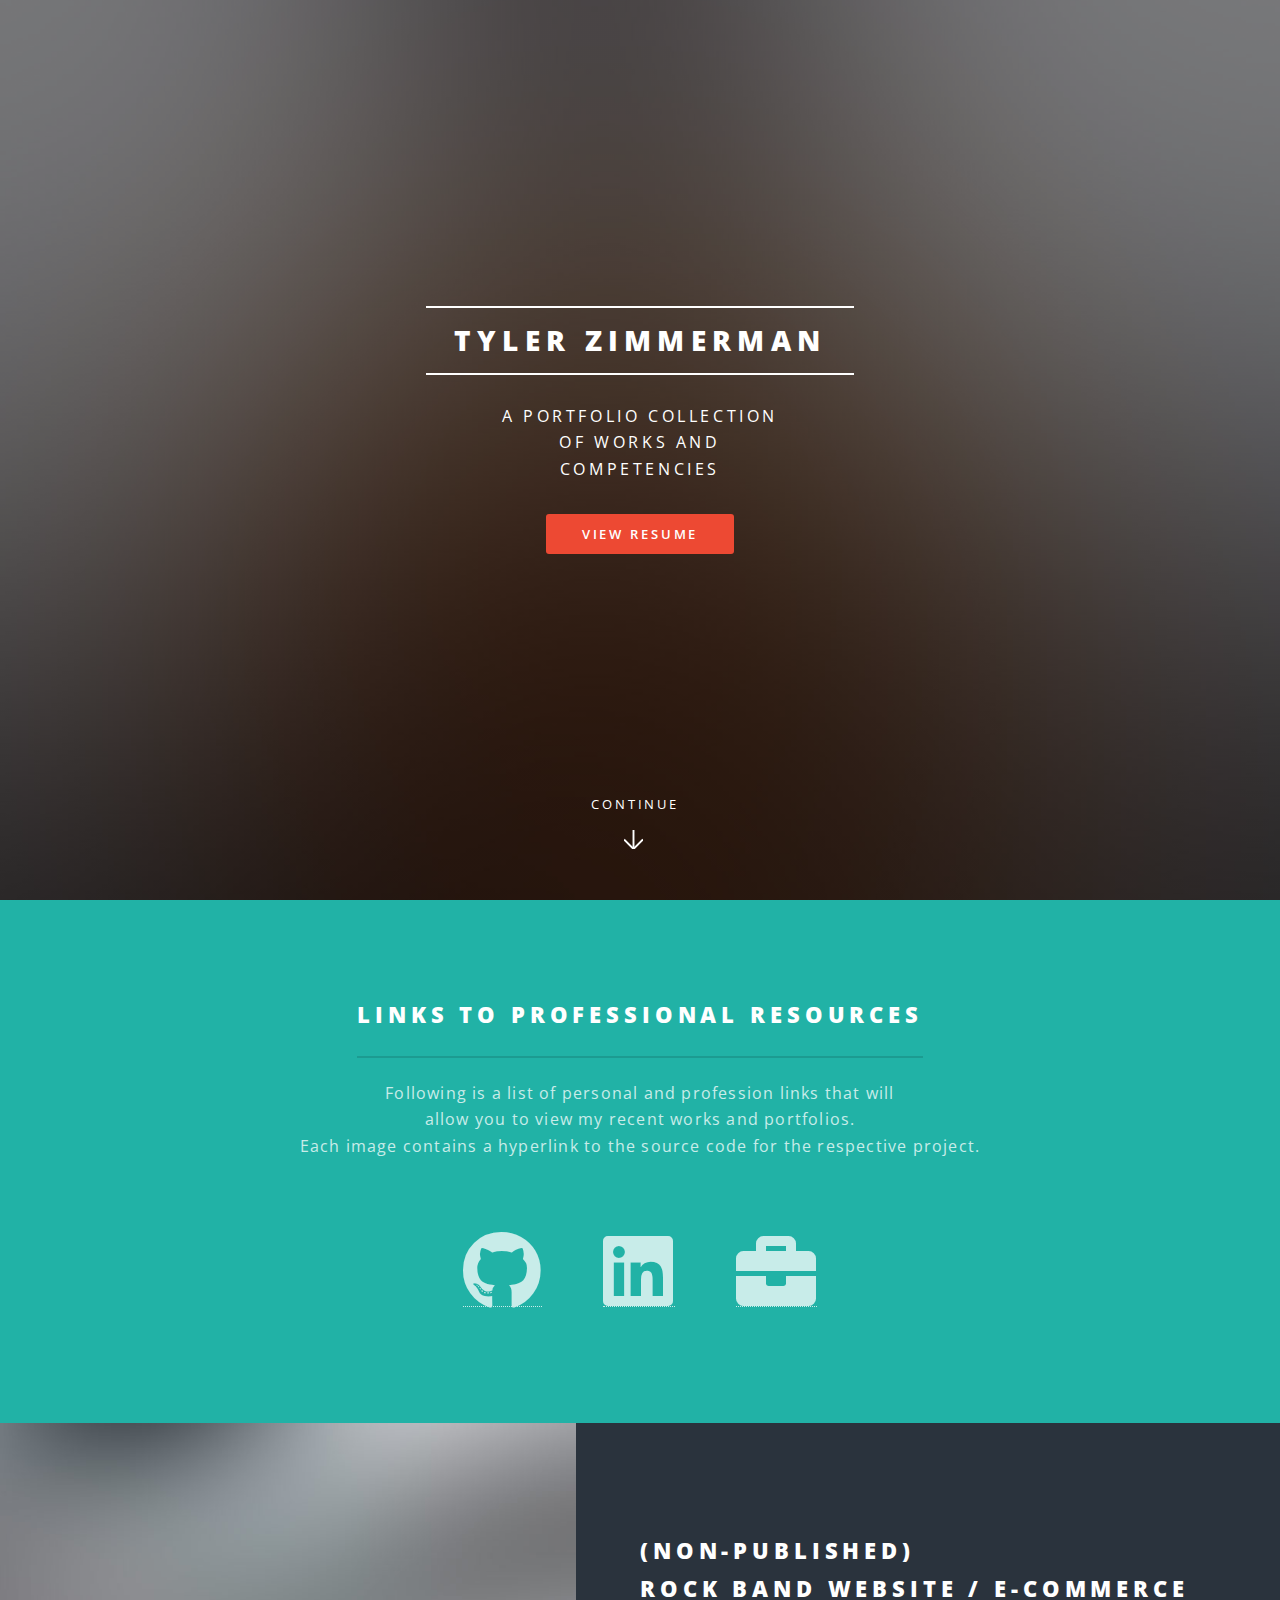
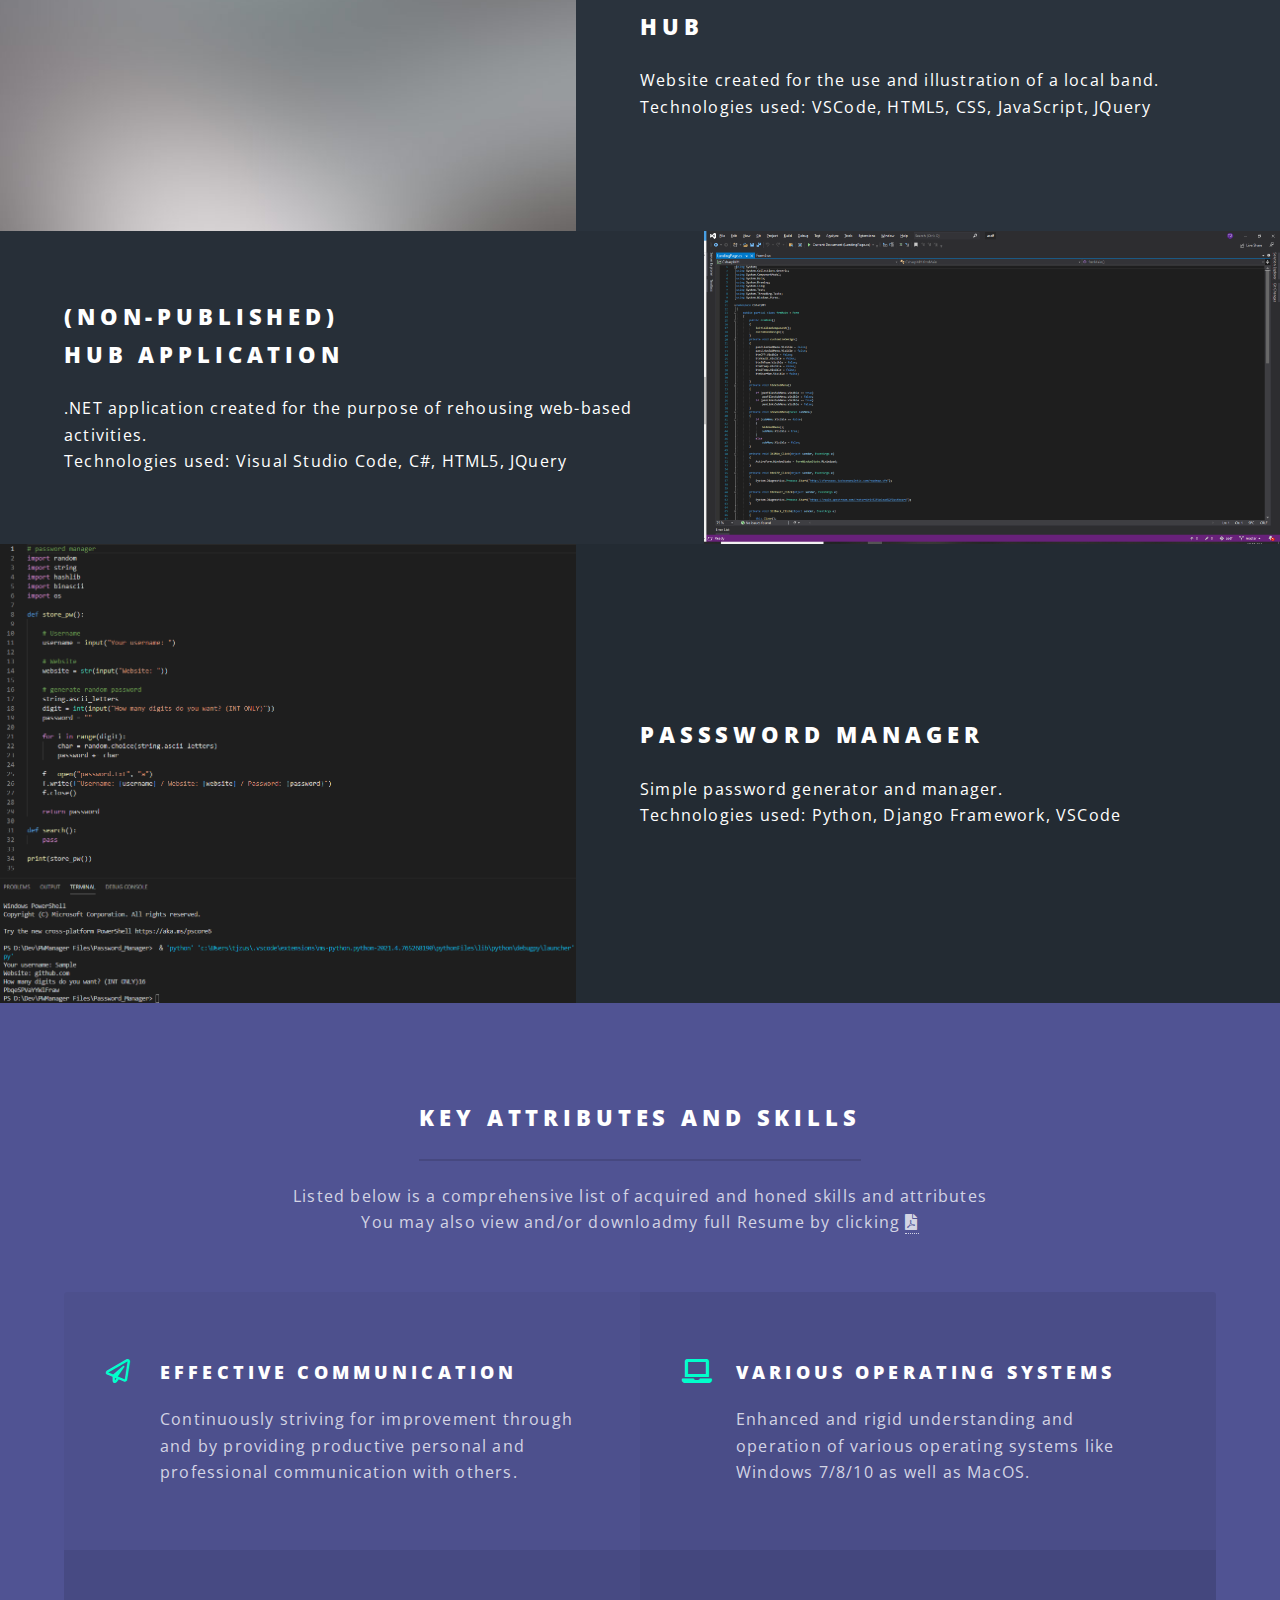
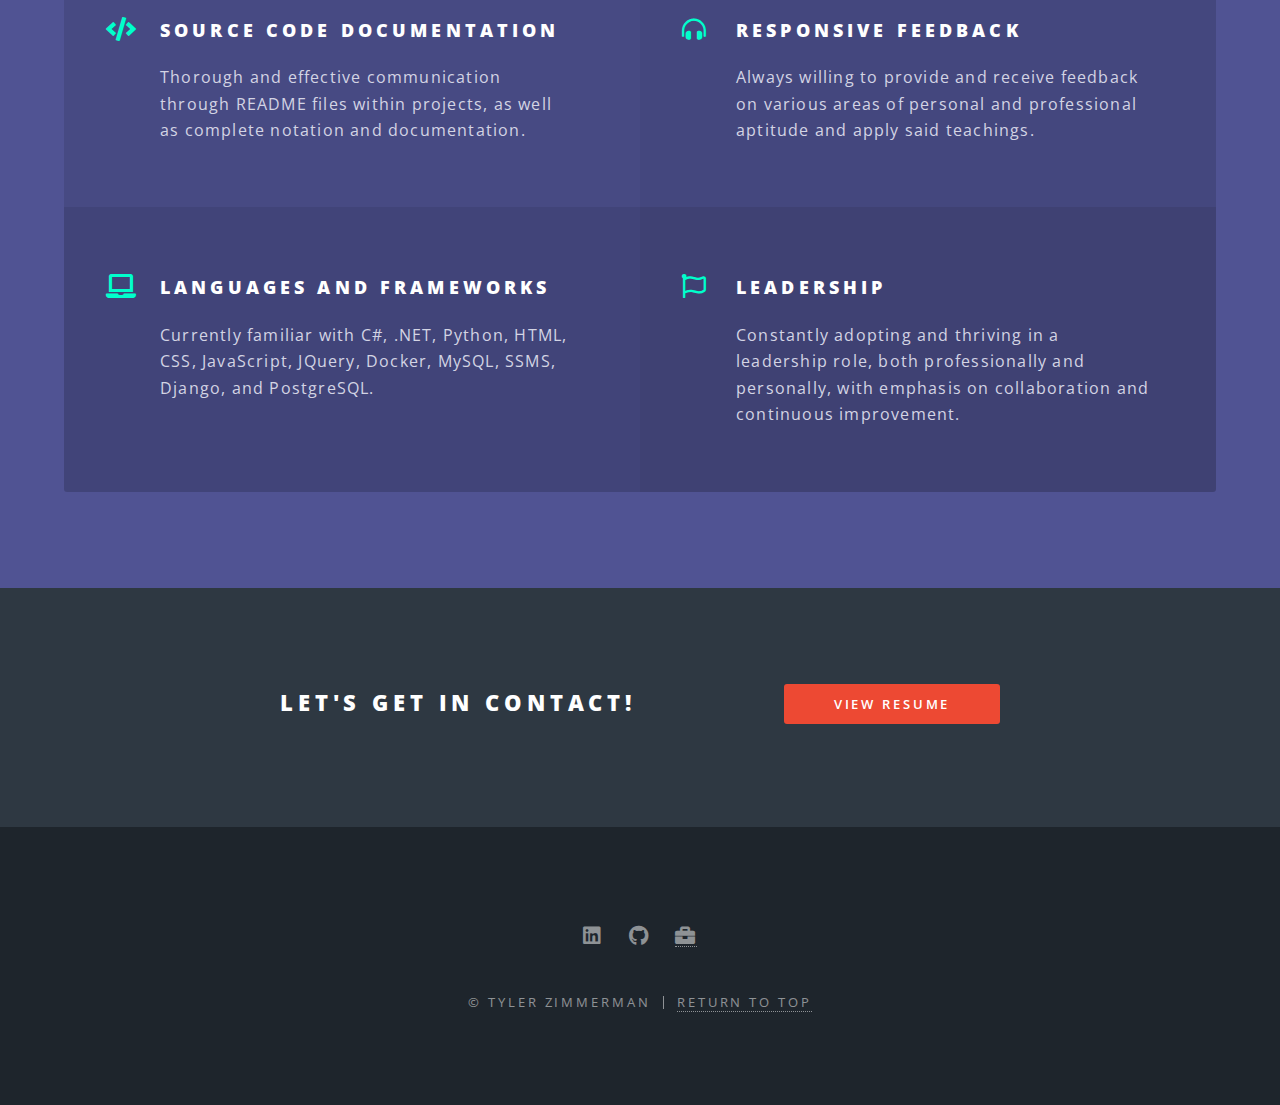
<file: index.html>
<!DOCTYPE HTML>
<html>
	<head>
		<title>Tyler Zimmerman - Portfolio</title>
		<meta charset="utf-8" />
		<meta name="viewport" content="width=device-width, initial-scale=1, user-scalable=no" />
		<link rel="stylesheet" href="assets/css/main.css" />
		<noscript><link rel="stylesheet" href="assets/css/noscript.css" /></noscript>
	</head>
	<body class="landing is-preload">

		<!-- Page Wrapper -->
			<div id="page-wrapper">

				<!-- Header -->
					<header id="header" class="alt">
						<h1><a href="index.html" >Tyler Zimmerman</a></h1>
						<nav id="nav">
							<ul>
							</ul>
						</nav>
					</header>

				<!-- Banner -->
					<section id="banner">
						<div class="inner">
							<h2>Tyler Zimmerman</h2>
							<p>A portfolio collection<br />
							of works and <br />
							competencies</p>
							<ul class="actions special">
								<li><a href="resume.html" class="button primary">View Resume</a></li>
							</ul>
						</div>
						<a href="#one" class="more scrolly">Continue</a>
					</section>

				<!-- One -->
					<section id="one" class="wrapper style1 special">
						<div class="inner">
							<header class="major">
								<h2>Links to Professional Resources</h2>
								<p>Following is a list of personal and profession links that will<br />
								allow you to view my recent works and portfolios.<br />
							Each image contains a hyperlink to the source code for the respective project.</p>
							</header>
							<ul class="icons major">
								<li><a href="https://github.com/Tyler-Zimmerman"><i class="fab fa-github fa-5x"></i></li></a>
								<li><a href="https://www.linkedin.com/in/tyler-zimmerman-42a0431a8/"><i class="fab fa-linkedin fa-5x"></i></li></a>
								<li><a href="https://my.indeed.com/p/tylerz-fxakvaa"><i class="fas fa-briefcase fa-5x"><span class="label"></span></i></li></a>
							</ul>
						</div>
					</section>
				<!-- Two -->
					<section id="two" class="wrapper alt style2">
						<section class="spotlight">
							<div class="image"><a href="https://github.com/Tyler-Zimmerman/maybe.git"><img src="images/pic01.jpg" alt="" /></div><div class="content"></a>
								<h2>(Non-Published)<br />
								Rock band website / e-commerce hub</h2>
								<p>Website created for the use and illustration of a local band. <br />
								Technologies used: VSCode, HTML5, CSS, JavaScript, JQuery</p>
							</div>
						</section>
						<section class="spotlight">
							<div class="image"><a href="#"><img src="images/hubproj.png" alt="" /></div><div class="content"></a>
								<h2>(Non-Published)<br />
								Hub Application</h2>
								<p>.NET application created for the purpose of rehousing web-based activities. <br />
								Technologies used: Visual Studio Code, C#, HTML5, JQuery</p>
							</div>
						</section>
						<section class="spotlight">
							<div class="image"><a href="https://github.com/Tyler-Zimmerman/Password_Manager.git"><img src="images/PWManager-Logo.png" alt="timer" /></div><div class="content"></a>
								<h2>Passsword Manager<br />
								</h2>
								<p>Simple password generator and manager.<br />
								Technologies used: Python, Django Framework, VSCode</p>
							</div>
						</section>
					</section>

				<!-- Three -->
					<section id="three" class="wrapper style3 special">
						<div class="inner">
							<header class="major">
								<h2>Key Attributes and Skills</h2>
								<p>Listed below is a comprehensive list of acquired and honed skills and attributes<br />
								You may also view and/or downloadmy full Resume by clicking <a href="resume.html" ><i class="fas fa-file-pdf"></i></a></p>
							</header>
							<ul class="features">
								<li class="icon fa-paper-plane">
									<h3>Effective Communication</h3>
									<p>Continuously striving for improvement through and by providing productive personal and professional communication with others.</p>
								</li>
								<li class="icon solid fa-laptop">
									<h3>Various Operating Systems</h3>
									<p>Enhanced and rigid understanding and operation of various operating systems like Windows 7/8/10 as well as MacOS.</p>
								</li>
								<li class="icon solid fa-code">
									<h3>Source Code Documentation</h3>
									<p>Thorough and effective communication through README files within projects, as well as complete notation and documentation.</p>
								</li>
								<li class="icon solid fa-headphones-alt">
									<h3>Responsive Feedback</h3>
									<p>Always willing to provide and receive feedback on various areas of personal and professional aptitude and apply said teachings.</p>
								</li>
								<li class="icon solid fa-laptop">
									<h3>Languages and Frameworks</h3>
									<p>Currently familiar with C#, .NET, Python, HTML, CSS, JavaScript, JQuery, Docker, MySQL, SSMS, Django, and PostgreSQL.</p>
								</li>
								<li class="icon fa-flag">
									<h3>Leadership</h3>
									<p>Constantly adopting and thriving in a leadership role, both professionally and personally, with emphasis on collaboration and continuous improvement.</p>
								</li>
							</ul>
						</div>
					</section>

				<!-- CTA -->
					<section id="cta" class="wrapper style4">
						<div class="inner">
							<header>
								<h2>Let's get in contact!</h2>
							</header>
							<ul class="actions stacked">
								<li><a href="resume.html" class="button fit primary">View Resume</a></li>
							</ul>
						</div>
					</section>

				<!-- Footer -->
					<footer id="footer">
						<ul class="icons">
							<li><a href="https://www.linkedin.com/in/tyler-zimmerman-42a0431a8/" class="icon brands fa-linkedin"><span class="label">LinkedIn</span></a></li>
							<li><a href="https://github.com/Tyler-Zimmerman" class="icon brands fa-github"><span class="label">GitHub</span></a></li>
							<li><a href="https://my.indeed.com/p/tylerz-fxakvaa" class="fas fa-briefcase"><span class="label"></span></a></li>
						</ul>
						<ul class="copyright">
							<li>&copy; Tyler Zimmerman</li><li><a href="index.html">Return to Top</a></li>
						</ul>
					</footer>

			</div>

		<!-- Scripts -->
			<script src="assets/js/jquery.min.js"></script>
			<script src="assets/js/jquery.scrollex.min.js"></script>
			<script src="assets/js/jquery.scrolly.min.js"></script>
			<script src="assets/js/browser.min.js"></script>
			<script src="assets/js/breakpoints.min.js"></script>
			<script src="assets/js/util.js"></script>
			<script src="assets/js/main.js"></script>

	</body>
</html>
</file>
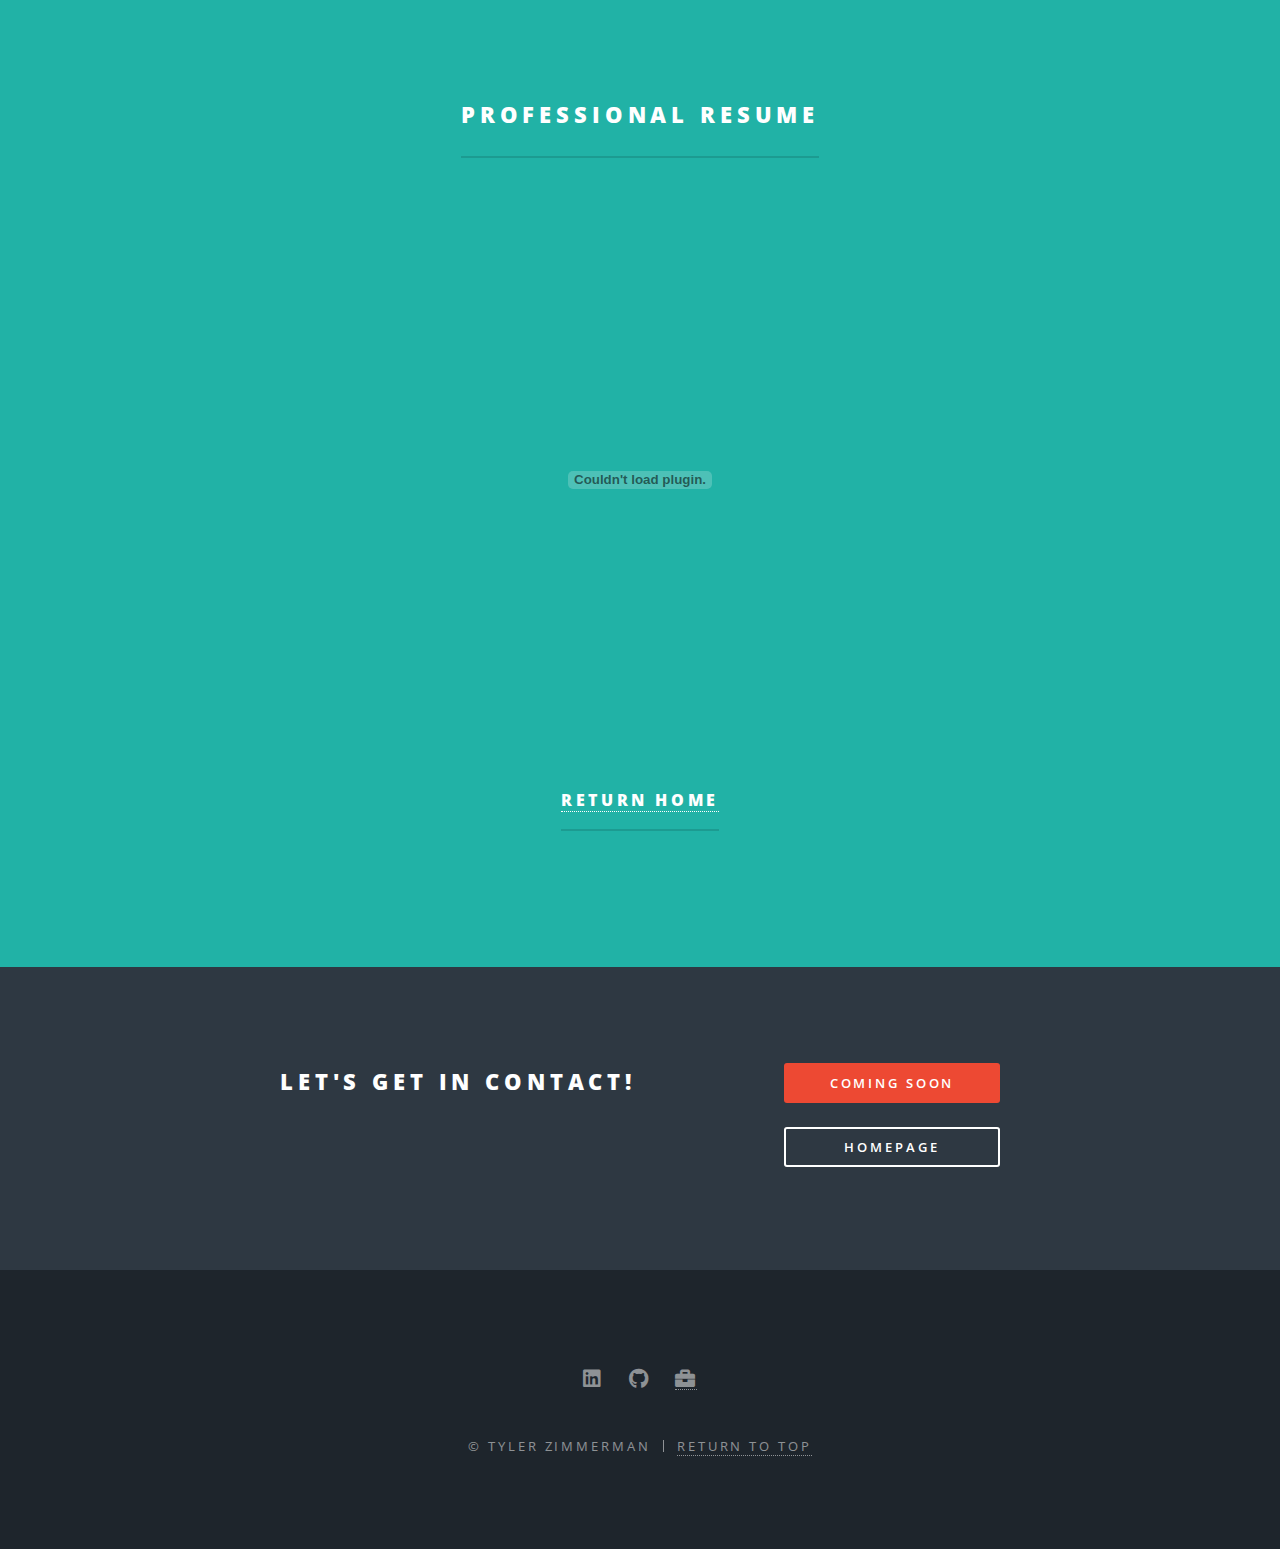
<file: resume.html>
<!DOCTYPE HTML>
<html>
	<head>
		<title>Tyler Zimmerman - Resume</title>
		<meta charset="utf-8" />
		<meta name="viewport" content="width=device-width, initial-scale=1, user-scalable=no" />
		<link rel="stylesheet" href="assets/css/main.css" />
		<noscript><link rel="stylesheet" href="assets/css/noscript.css" /></noscript>
	</head>
	<body class="landing is-preload">

		<!-- Page Wrapper -->
			<div id="page-wrapper">

				<!-- Header -->
					<header id="header" class="alt">
						<h1><a href="index.html" >Return to Home page</a></h1>
						<nav id="nav">
							<ul>
							</ul>
						</nav>
					</header>
				<!-- One -->
					<section id="one" class="wrapper style1 special">
						<div class="inner">
							<header class="major">
								<center><h2>Professional Resume</h2></center>
                                <embed src="files/TYLERZIMMERMANRESUME.pdf" 
									width="100%" 
									height="600px" />
								</embed>

								<h4><a href="index.html">Return Home</a></h4>
							</header>
						</div>
					</section>

				<!-- CTA -->
					<section id="cta" class="wrapper style4">
						<div class="inner">
							<header>
								<h2>Let's get in contact!</h2>
							</header>
							<ul class="actions stacked">
								<li><a href="contact page/imagesCSS/contact.html" class="button fit primary">Coming Soon</a></li>
								<li><a href="index.html" class="button fit">Homepage</a></li>
							</ul>
						</div>
					</section>

				<!-- Footer -->
					<footer id="footer">
						<ul class="icons">
							<li><a href="#" class="icon brands fa-linkedin"><span class="label">LinkedIn</span></a></li>
							<li><a href="#" class="icon brands fa-github"><span class="label">GitHub</span></a></li>
							<li><a href="https://my.indeed.com/p/tylerz-fxakvaa" class="fas fa-briefcase"><span class="label"></span></a></li>
						</ul>
						<ul class="copyright">
							<li>&copy; Tyler Zimmerman</li><li><a href="resume.html">Return to Top</a></li>
						</ul>
					</footer>

			</div>

		<!-- Scripts -->
			<script src="assets/js/jquery.min.js"></script>
			<script src="assets/js/jquery.scrollex.min.js"></script>
			<script src="assets/js/jquery.scrolly.min.js"></script>
			<script src="assets/js/browser.min.js"></script>
			<script src="assets/js/breakpoints.min.js"></script>
			<script src="assets/js/util.js"></script>
			<script src="assets/js/main.js"></script>

	</body>
</html>
</file>
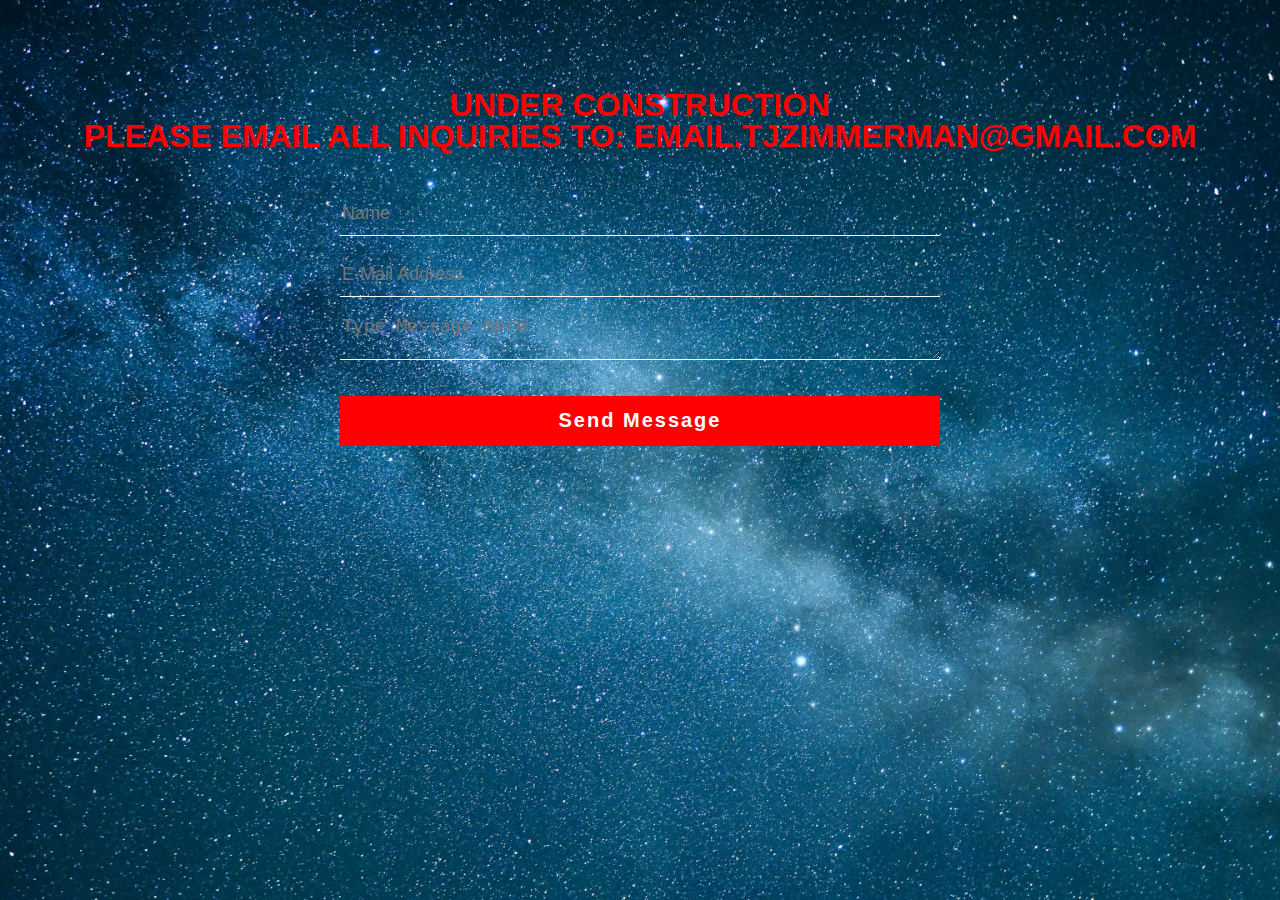
<file: contact page/imagesCSS/contact.html>
<html>
<head>
    <title>
        Tyler Zimmerman - Contact Me
    </title>
    <link rel="stylesheet" type="text/css" href="contact.css">
</head>

<body>

<div class="contact-title">
    <h1>under construction</h1>
    <h1>Please email all inquiries to: email.tjzimmerman@gmail.com</h1>
</div>
<div class="contact-form">
    <form id="contact-form" method="post" action="contact-form-handler.php">

        <input name="name" type="text" class="form-control" placeholder="Name" required>
        <br>
        <input name="E-Mail" type="text" class="form-control" placeholder="E-Mail Address" required>
        <br>

            <textarea name="message" class="form-control" placeholder="Type Message Here" row="4" required></textarea>
        <br>

        <input type="submit" class="form-control submit" value="Send Message">
    
    </form>
</div>

</body>

</html>
</file>
<file: assets/css/noscript.css>
/*
	Spectral by HTML5 UP
	html5up.net | @ajlkn
	Free for personal and commercial use under the CCA 3.0 license (html5up.net/license)
*/

/* Banner */

	body.is-preload #banner h2 {
		-moz-transform: none;
		-webkit-transform: none;
		-ms-transform: none;
		transform: none;
		opacity: 1;
	}

		body.is-preload #banner h2:before, body.is-preload #banner h2:after {
			width: 100%;
		}

	body.is-preload #banner .more {
		-moz-transform: none;
		-webkit-transform: none;
		-ms-transform: none;
		transform: none;
		opacity: 1;
	}

	body.is-preload #banner:after {
		opacity: 0;
	}
</file>
<file: contact page/imagesCSS/contact.css>
body{
    margin: 0;
    padding: 0;
    text-align: center;
    background-image: url(starrysky.jpg);
    background-size: cover;
    background-position: center;
    font-family: sans-serif;
}

.contact-title
{
    margin-top: 100px;
    color: red;
    text-transform: uppercase;
}
.contact-title h1{
    font-size:  32px;
    line-height: 10px;

}
.contact-title h2{
    font-size:  16px;

}
form
{
    margin-top: 50px;
    
}

.form-control
{
    width: 600px;
    background: transparent;
    border: none;
    outline: none;
    border-bottom: 1px solid white;
    color:white;
    font-size: 18px;
    margin-bottom: 16px;
    
}

input{
    height:45px;

}

form .submit
{
    background: red;
    border-color: transparent;
    color: white;
    font-size: 20px;
    font-weight: bold;
    letter-spacing: 2px;
    height: 50px;
    margin-top: 20px;

}

form .submit:hover
{
background-color: #000000;
cursor: pointer;

}
</file>
<file: assets/css/main.css>
@import url(fontawesome-all.min.css);
@import url("https://fonts.googleapis.com/css?family=Open+Sans:400,400italic,600,600italic,800,800italic");

/*
	Spectral by HTML5 UP
	html5up.net | @ajlkn
	Free for personal and commercial use under the CCA 3.0 license (html5up.net/license)
*/

html, body, div, span, applet, object,
iframe, h1, h2, h3, h4, h5, h6, p, blockquote,
pre, a, abbr, acronym, address, big, cite,
code, del, dfn, em, img, ins, kbd, q, s, samp,
small, strike, strong, sub, sup, tt, var, b,
u, i, center, dl, dt, dd, ol, ul, li, fieldset,
form, label, legend, table, caption, tbody,
tfoot, thead, tr, th, td, article, aside,
canvas, details, embed, figure, figcaption,
footer, header, hgroup, menu, nav, output, ruby,
section, summary, time, mark, audio, video {
	margin: 0;
	padding: 0;
	border: 0;
	font-size: 100%;
	font: inherit;
	vertical-align: baseline;}

article, aside, details, figcaption, figure,
footer, header, hgroup, menu, nav, section {
	display: block;}

body {
	line-height: 1;
}

ol, ul {
	list-style: none;
}

blockquote, q {
	quotes: none;
}

	blockquote:before, blockquote:after, q:before, q:after {
		content: '';
		content: none;
	}

table {
	border-collapse: collapse;
	border-spacing: 0;
}

body {
	-webkit-text-size-adjust: none;
}

mark {
	background-color: transparent;
	color: inherit;
}

input::-moz-focus-inner {
	border: 0;
	padding: 0;
}

input, select, textarea {
	-moz-appearance: none;
	-webkit-appearance: none;
	-ms-appearance: none;
	appearance: none;
}

/* Basic */

	@-ms-viewport {
		width: device-width;
	}

	html {
		box-sizing: border-box;
	}

	*, *:before, *:after {
		box-sizing: inherit;
	}

	body {
		background: #2e3842;
	}

		body.is-preload *, body.is-preload *:before, body.is-preload *:after {
			-moz-animation: none !important;
			-webkit-animation: none !important;
			-ms-animation: none !important;
			animation: none !important;
			-moz-transition: none !important;
			-webkit-transition: none !important;
			-ms-transition: none !important;
			transition: none !important;
		}

	body, input, select, textarea {
		color: #fff;
		font-family: "Open Sans", Helvetica, sans-serif;
		font-size: 15pt;
		font-weight: 400;
		letter-spacing: 0.075em;
		line-height: 1.65em;
	}

		@media screen and (max-width: 1680px) {

			body, input, select, textarea {
				font-size: 13pt;
			}

		}

		@media screen and (max-width: 1280px) {

			body, input, select, textarea {
				font-size: 12pt;
			}

		}

		@media screen and (max-width: 736px) {

			body, input, select, textarea {
				font-size: 11pt;
				letter-spacing: 0.0375em;
			}

		}

	a {
		-moz-transition: color 0.2s ease, border-bottom-color 0.2s ease;
		-webkit-transition: color 0.2s ease, border-bottom-color 0.2s ease;
		-ms-transition: color 0.2s ease, border-bottom-color 0.2s ease;
		transition: color 0.2s ease, border-bottom-color 0.2s ease;
		border-bottom: dotted 1px;
		color: inherit;
		text-decoration: none;
	}

		a:hover {
			border-bottom-color: transparent;
		}

	strong, b {
		color: #fff;
		font-weight: 600;
	}

	em, i {
		font-style: italic;
	}

	p {
		margin: 0 0 2em 0;
	}

	h1, h2, h3, h4, h5, h6 {
		color: #fff;
		font-weight: 800;
		letter-spacing: 0.225em;
		line-height: 1em;
		margin: 0 0 1em 0;
		text-transform: uppercase;
	}

		h1 a, h2 a, h3 a, h4 a, h5 a, h6 a {
			color: inherit;
			text-decoration: none;
		}

	h2 {
		font-size: 1.35em;
		line-height: 1.75em;
	}

		@media screen and (max-width: 736px) {

			h2 {
				font-size: 1.1em;
				line-height: 1.65em;
			}

		}

	h3 {
		font-size: 1.15em;
		line-height: 1.75em;
	}

		@media screen and (max-width: 736px) {

			h3 {
				font-size: 1em;
				line-height: 1.65em;
			}

		}

	h4 {
		font-size: 1em;
		line-height: 1.5em;
	}

	h5 {
		font-size: 0.8em;
		line-height: 1.5em;
	}

	h6 {
		font-size: 0.7em;
		line-height: 1.5em;
	}

	sub {
		font-size: 0.8em;
		position: relative;
		top: 0.5em;
	}

	sup {
		font-size: 0.8em;
		position: relative;
		top: -0.5em;
	}

	hr {
		border: 0;
		border-bottom: solid 2px #fff;
		margin: 3em 0;
	}

		hr.major {
			margin: 4.5em 0;
		}

	blockquote {
		border-left: solid 4px #fff;
		font-style: italic;
		margin: 0 0 2em 0;
		padding: 0.5em 0 0.5em 2em;
	}

	code {
		background: rgba(144, 144, 144, 0.25);
		border-radius: 3px;
		font-family: "Courier New", monospace;
		font-size: 0.9em;
		letter-spacing: 0;
		margin: 0 0.25em;
		padding: 0.25em 0.65em;
	}

	pre {
		-webkit-overflow-scrolling: touch;
		font-family: "Courier New", monospace;
		font-size: 0.9em;
		margin: 0 0 2em 0;
	}

		pre code {
			display: block;
			line-height: 1.75em;
			padding: 1em 1.5em;
			overflow-x: auto;
		}

	.align-left {
		text-align: left;
	}

	.align-center {
		text-align: center;
	}

	.align-right {
		text-align: right;
	}

/* Row */

	.row {
		display: flex;
		flex-wrap: wrap;
		box-sizing: border-box;
		align-items: stretch;
	}

		.row > * {
			box-sizing: border-box;
		}

		.row.gtr-uniform > * > :last-child {
			margin-bottom: 0;
		}

		.row.aln-left {
			justify-content: flex-start;
		}

		.row.aln-center {
			justify-content: center;
		}

		.row.aln-right {
			justify-content: flex-end;
		}

		.row.aln-top {
			align-items: flex-start;
		}

		.row.aln-middle {
			align-items: center;
		}

		.row.aln-bottom {
			align-items: flex-end;
		}

		.row > .imp {
			order: -1;
		}

		.row > .col-1 {
			width: 8.33333%;
		}

		.row > .off-1 {
			margin-left: 8.33333%;
		}

		.row > .col-2 {
			width: 16.66667%;
		}

		.row > .off-2 {
			margin-left: 16.66667%;
		}

		.row > .col-3 {
			width: 25%;
		}

		.row > .off-3 {
			margin-left: 25%;
		}

		.row > .col-4 {
			width: 33.33333%;
		}

		.row > .off-4 {
			margin-left: 33.33333%;
		}

		.row > .col-5 {
			width: 41.66667%;
		}

		.row > .off-5 {
			margin-left: 41.66667%;
		}

		.row > .col-6 {
			width: 50%;
		}

		.row > .off-6 {
			margin-left: 50%;
		}

		.row > .col-7 {
			width: 58.33333%;
		}

		.row > .off-7 {
			margin-left: 58.33333%;
		}

		.row > .col-8 {
			width: 66.66667%;
		}

		.row > .off-8 {
			margin-left: 66.66667%;
		}

		.row > .col-9 {
			width: 75%;
		}

		.row > .off-9 {
			margin-left: 75%;
		}

		.row > .col-10 {
			width: 83.33333%;
		}

		.row > .off-10 {
			margin-left: 83.33333%;
		}

		.row > .col-11 {
			width: 91.66667%;
		}

		.row > .off-11 {
			margin-left: 91.66667%;
		}

		.row > .col-12 {
			width: 100%;
		}

		.row > .off-12 {
			margin-left: 100%;
		}

		.row.gtr-0 {
			margin-top: 0;
			margin-left: 0em;
		}

			.row.gtr-0 > * {
				padding: 0 0 0 0em;
			}

			.row.gtr-0.gtr-uniform {
				margin-top: 0em;
			}

				.row.gtr-0.gtr-uniform > * {
					padding-top: 0em;
				}

		.row.gtr-25 {
			margin-top: 0;
			margin-left: -0.375em;
		}

			.row.gtr-25 > * {
				padding: 0 0 0 0.375em;
			}

			.row.gtr-25.gtr-uniform {
				margin-top: -0.375em;
			}

				.row.gtr-25.gtr-uniform > * {
					padding-top: 0.375em;
				}

		.row.gtr-50 {
			margin-top: 0;
			margin-left: -0.75em;
		}

			.row.gtr-50 > * {
				padding: 0 0 0 0.75em;
			}

			.row.gtr-50.gtr-uniform {
				margin-top: -0.75em;
			}

				.row.gtr-50.gtr-uniform > * {
					padding-top: 0.75em;
				}

		.row {
			margin-top: 0;
			margin-left: -1.5em;
		}

			.row > * {
				padding: 0 0 0 1.5em;
			}

			.row.gtr-uniform {
				margin-top: -1.5em;
			}

				.row.gtr-uniform > * {
					padding-top: 1.5em;
				}

		.row.gtr-150 {
			margin-top: 0;
			margin-left: -2.25em;
		}

			.row.gtr-150 > * {
				padding: 0 0 0 2.25em;
			}

			.row.gtr-150.gtr-uniform {
				margin-top: -2.25em;
			}

				.row.gtr-150.gtr-uniform > * {
					padding-top: 2.25em;
				}

		.row.gtr-200 {
			margin-top: 0;
			margin-left: -3em;
		}

			.row.gtr-200 > * {
				padding: 0 0 0 3em;
			}

			.row.gtr-200.gtr-uniform {
				margin-top: -3em;
			}

				.row.gtr-200.gtr-uniform > * {
					padding-top: 3em;
				}

		@media screen and (max-width: 1680px) {

			.row {
				display: flex;
				flex-wrap: wrap;
				box-sizing: border-box;
				align-items: stretch;
			}

				.row > * {
					box-sizing: border-box;
				}

				.row.gtr-uniform > * > :last-child {
					margin-bottom: 0;
				}

				.row.aln-left {
					justify-content: flex-start;
				}

				.row.aln-center {
					justify-content: center;
				}

				.row.aln-right {
					justify-content: flex-end;
				}

				.row.aln-top {
					align-items: flex-start;
				}

				.row.aln-middle {
					align-items: center;
				}

				.row.aln-bottom {
					align-items: flex-end;
				}

				.row > .imp-xlarge {
					order: -1;
				}

				.row > .col-1-xlarge {
					width: 8.33333%;
				}

				.row > .off-1-xlarge {
					margin-left: 8.33333%;
				}

				.row > .col-2-xlarge {
					width: 16.66667%;
				}

				.row > .off-2-xlarge {
					margin-left: 16.66667%;
				}

				.row > .col-3-xlarge {
					width: 25%;
				}

				.row > .off-3-xlarge {
					margin-left: 25%;
				}

				.row > .col-4-xlarge {
					width: 33.33333%;
				}

				.row > .off-4-xlarge {
					margin-left: 33.33333%;
				}

				.row > .col-5-xlarge {
					width: 41.66667%;
				}

				.row > .off-5-xlarge {
					margin-left: 41.66667%;
				}

				.row > .col-6-xlarge {
					width: 50%;
				}

				.row > .off-6-xlarge {
					margin-left: 50%;
				}

				.row > .col-7-xlarge {
					width: 58.33333%;
				}

				.row > .off-7-xlarge {
					margin-left: 58.33333%;
				}

				.row > .col-8-xlarge {
					width: 66.66667%;
				}

				.row > .off-8-xlarge {
					margin-left: 66.66667%;
				}

				.row > .col-9-xlarge {
					width: 75%;
				}

				.row > .off-9-xlarge {
					margin-left: 75%;
				}

				.row > .col-10-xlarge {
					width: 83.33333%;
				}

				.row > .off-10-xlarge {
					margin-left: 83.33333%;
				}

				.row > .col-11-xlarge {
					width: 91.66667%;
				}

				.row > .off-11-xlarge {
					margin-left: 91.66667%;
				}

				.row > .col-12-xlarge {
					width: 100%;
				}

				.row > .off-12-xlarge {
					margin-left: 100%;
				}

				.row.gtr-0 {
					margin-top: 0;
					margin-left: 0em;
				}

					.row.gtr-0 > * {
						padding: 0 0 0 0em;
					}

					.row.gtr-0.gtr-uniform {
						margin-top: 0em;
					}

						.row.gtr-0.gtr-uniform > * {
							padding-top: 0em;
						}

				.row.gtr-25 {
					margin-top: 0;
					margin-left: -0.375em;
				}

					.row.gtr-25 > * {
						padding: 0 0 0 0.375em;
					}

					.row.gtr-25.gtr-uniform {
						margin-top: -0.375em;
					}

						.row.gtr-25.gtr-uniform > * {
							padding-top: 0.375em;
						}

				.row.gtr-50 {
					margin-top: 0;
					margin-left: -0.75em;
				}

					.row.gtr-50 > * {
						padding: 0 0 0 0.75em;
					}

					.row.gtr-50.gtr-uniform {
						margin-top: -0.75em;
					}

						.row.gtr-50.gtr-uniform > * {
							padding-top: 0.75em;
						}

				.row {
					margin-top: 0;
					margin-left: -1.5em;
				}

					.row > * {
						padding: 0 0 0 1.5em;
					}

					.row.gtr-uniform {
						margin-top: -1.5em;
					}

						.row.gtr-uniform > * {
							padding-top: 1.5em;
						}

				.row.gtr-150 {
					margin-top: 0;
					margin-left: -2.25em;
				}

					.row.gtr-150 > * {
						padding: 0 0 0 2.25em;
					}

					.row.gtr-150.gtr-uniform {
						margin-top: -2.25em;
					}

						.row.gtr-150.gtr-uniform > * {
							padding-top: 2.25em;
						}

				.row.gtr-200 {
					margin-top: 0;
					margin-left: -3em;
				}

					.row.gtr-200 > * {
						padding: 0 0 0 3em;
					}

					.row.gtr-200.gtr-uniform {
						margin-top: -3em;
					}

						.row.gtr-200.gtr-uniform > * {
							padding-top: 3em;
						}

		}

		@media screen and (max-width: 1280px) {

			.row {
				display: flex;
				flex-wrap: wrap;
				box-sizing: border-box;
				align-items: stretch;
			}

				.row > * {
					box-sizing: border-box;
				}

				.row.gtr-uniform > * > :last-child {
					margin-bottom: 0;
				}

				.row.aln-left {
					justify-content: flex-start;
				}

				.row.aln-center {
					justify-content: center;
				}

				.row.aln-right {
					justify-content: flex-end;
				}

				.row.aln-top {
					align-items: flex-start;
				}

				.row.aln-middle {
					align-items: center;
				}

				.row.aln-bottom {
					align-items: flex-end;
				}

				.row > .imp-large {
					order: -1;
				}

				.row > .col-1-large {
					width: 8.33333%;
				}

				.row > .off-1-large {
					margin-left: 8.33333%;
				}

				.row > .col-2-large {
					width: 16.66667%;
				}

				.row > .off-2-large {
					margin-left: 16.66667%;
				}

				.row > .col-3-large {
					width: 25%;
				}

				.row > .off-3-large {
					margin-left: 25%;
				}

				.row > .col-4-large {
					width: 33.33333%;
				}

				.row > .off-4-large {
					margin-left: 33.33333%;
				}

				.row > .col-5-large {
					width: 41.66667%;
				}

				.row > .off-5-large {
					margin-left: 41.66667%;
				}

				.row > .col-6-large {
					width: 50%;
				}

				.row > .off-6-large {
					margin-left: 50%;
				}

				.row > .col-7-large {
					width: 58.33333%;
				}

				.row > .off-7-large {
					margin-left: 58.33333%;
				}

				.row > .col-8-large {
					width: 66.66667%;
				}

				.row > .off-8-large {
					margin-left: 66.66667%;
				}

				.row > .col-9-large {
					width: 75%;
				}

				.row > .off-9-large {
					margin-left: 75%;
				}

				.row > .col-10-large {
					width: 83.33333%;
				}

				.row > .off-10-large {
					margin-left: 83.33333%;
				}

				.row > .col-11-large {
					width: 91.66667%;
				}

				.row > .off-11-large {
					margin-left: 91.66667%;
				}

				.row > .col-12-large {
					width: 100%;
				}

				.row > .off-12-large {
					margin-left: 100%;
				}

				.row.gtr-0 {
					margin-top: 0;
					margin-left: 0em;
				}

					.row.gtr-0 > * {
						padding: 0 0 0 0em;
					}

					.row.gtr-0.gtr-uniform {
						margin-top: 0em;
					}

						.row.gtr-0.gtr-uniform > * {
							padding-top: 0em;
						}

				.row.gtr-25 {
					margin-top: 0;
					margin-left: -0.375em;
				}

					.row.gtr-25 > * {
						padding: 0 0 0 0.375em;
					}

					.row.gtr-25.gtr-uniform {
						margin-top: -0.375em;
					}

						.row.gtr-25.gtr-uniform > * {
							padding-top: 0.375em;
						}

				.row.gtr-50 {
					margin-top: 0;
					margin-left: -0.75em;
				}

					.row.gtr-50 > * {
						padding: 0 0 0 0.75em;
					}

					.row.gtr-50.gtr-uniform {
						margin-top: -0.75em;
					}

						.row.gtr-50.gtr-uniform > * {
							padding-top: 0.75em;
						}

				.row {
					margin-top: 0;
					margin-left: -1.5em;
				}

					.row > * {
						padding: 0 0 0 1.5em;
					}

					.row.gtr-uniform {
						margin-top: -1.5em;
					}

						.row.gtr-uniform > * {
							padding-top: 1.5em;
						}

				.row.gtr-150 {
					margin-top: 0;
					margin-left: -2.25em;
				}

					.row.gtr-150 > * {
						padding: 0 0 0 2.25em;
					}

					.row.gtr-150.gtr-uniform {
						margin-top: -2.25em;
					}

						.row.gtr-150.gtr-uniform > * {
							padding-top: 2.25em;
						}

				.row.gtr-200 {
					margin-top: 0;
					margin-left: -3em;
				}

					.row.gtr-200 > * {
						padding: 0 0 0 3em;
					}

					.row.gtr-200.gtr-uniform {
						margin-top: -3em;
					}

						.row.gtr-200.gtr-uniform > * {
							padding-top: 3em;
						}

		}

		@media screen and (max-width: 980px) {

			.row {
				display: flex;
				flex-wrap: wrap;
				box-sizing: border-box;
				align-items: stretch;
			}

				.row > * {
					box-sizing: border-box;
				}

				.row.gtr-uniform > * > :last-child {
					margin-bottom: 0;
				}

				.row.aln-left {
					justify-content: flex-start;
				}

				.row.aln-center {
					justify-content: center;
				}

				.row.aln-right {
					justify-content: flex-end;
				}

				.row.aln-top {
					align-items: flex-start;
				}

				.row.aln-middle {
					align-items: center;
				}

				.row.aln-bottom {
					align-items: flex-end;
				}

				.row > .imp-medium {
					order: -1;
				}

				.row > .col-1-medium {
					width: 8.33333%;
				}

				.row > .off-1-medium {
					margin-left: 8.33333%;
				}

				.row > .col-2-medium {
					width: 16.66667%;
				}

				.row > .off-2-medium {
					margin-left: 16.66667%;
				}

				.row > .col-3-medium {
					width: 25%;
				}

				.row > .off-3-medium {
					margin-left: 25%;
				}

				.row > .col-4-medium {
					width: 33.33333%;
				}

				.row > .off-4-medium {
					margin-left: 33.33333%;
				}

				.row > .col-5-medium {
					width: 41.66667%;
				}

				.row > .off-5-medium {
					margin-left: 41.66667%;
				}

				.row > .col-6-medium {
					width: 50%;
				}

				.row > .off-6-medium {
					margin-left: 50%;
				}

				.row > .col-7-medium {
					width: 58.33333%;
				}

				.row > .off-7-medium {
					margin-left: 58.33333%;
				}

				.row > .col-8-medium {
					width: 66.66667%;
				}

				.row > .off-8-medium {
					margin-left: 66.66667%;
				}

				.row > .col-9-medium {
					width: 75%;
				}

				.row > .off-9-medium {
					margin-left: 75%;
				}

				.row > .col-10-medium {
					width: 83.33333%;
				}

				.row > .off-10-medium {
					margin-left: 83.33333%;
				}

				.row > .col-11-medium {
					width: 91.66667%;
				}

				.row > .off-11-medium {
					margin-left: 91.66667%;
				}

				.row > .col-12-medium {
					width: 100%;
				}

				.row > .off-12-medium {
					margin-left: 100%;
				}

				.row.gtr-0 {
					margin-top: 0;
					margin-left: 0em;
				}

					.row.gtr-0 > * {
						padding: 0 0 0 0em;
					}

					.row.gtr-0.gtr-uniform {
						margin-top: 0em;
					}

						.row.gtr-0.gtr-uniform > * {
							padding-top: 0em;
						}

				.row.gtr-25 {
					margin-top: 0;
					margin-left: -0.375em;
				}

					.row.gtr-25 > * {
						padding: 0 0 0 0.375em;
					}

					.row.gtr-25.gtr-uniform {
						margin-top: -0.375em;
					}

						.row.gtr-25.gtr-uniform > * {
							padding-top: 0.375em;
						}

				.row.gtr-50 {
					margin-top: 0;
					margin-left: -0.75em;
				}

					.row.gtr-50 > * {
						padding: 0 0 0 0.75em;
					}

					.row.gtr-50.gtr-uniform {
						margin-top: -0.75em;
					}

						.row.gtr-50.gtr-uniform > * {
							padding-top: 0.75em;
						}

				.row {
					margin-top: 0;
					margin-left: -1.5em;
				}

					.row > * {
						padding: 0 0 0 1.5em;
					}

					.row.gtr-uniform {
						margin-top: -1.5em;
					}

						.row.gtr-uniform > * {
							padding-top: 1.5em;
						}

				.row.gtr-150 {
					margin-top: 0;
					margin-left: -2.25em;
				}

					.row.gtr-150 > * {
						padding: 0 0 0 2.25em;
					}

					.row.gtr-150.gtr-uniform {
						margin-top: -2.25em;
					}

						.row.gtr-150.gtr-uniform > * {
							padding-top: 2.25em;
						}

				.row.gtr-200 {
					margin-top: 0;
					margin-left: -3em;
				}

					.row.gtr-200 > * {
						padding: 0 0 0 3em;
					}

					.row.gtr-200.gtr-uniform {
						margin-top: -3em;
					}

						.row.gtr-200.gtr-uniform > * {
							padding-top: 3em;
						}

		}

		@media screen and (max-width: 736px) {

			.row {
				display: flex;
				flex-wrap: wrap;
				box-sizing: border-box;
				align-items: stretch;
			}

				.row > * {
					box-sizing: border-box;
				}

				.row.gtr-uniform > * > :last-child {
					margin-bottom: 0;
				}

				.row.aln-left {
					justify-content: flex-start;
				}

				.row.aln-center {
					justify-content: center;
				}

				.row.aln-right {
					justify-content: flex-end;
				}

				.row.aln-top {
					align-items: flex-start;
				}

				.row.aln-middle {
					align-items: center;
				}

				.row.aln-bottom {
					align-items: flex-end;
				}

				.row > .imp-small {
					order: -1;
				}

				.row > .col-1-small {
					width: 8.33333%;
				}

				.row > .off-1-small {
					margin-left: 8.33333%;
				}

				.row > .col-2-small {
					width: 16.66667%;
				}

				.row > .off-2-small {
					margin-left: 16.66667%;
				}

				.row > .col-3-small {
					width: 25%;
				}

				.row > .off-3-small {
					margin-left: 25%;
				}

				.row > .col-4-small {
					width: 33.33333%;
				}

				.row > .off-4-small {
					margin-left: 33.33333%;
				}

				.row > .col-5-small {
					width: 41.66667%;
				}

				.row > .off-5-small {
					margin-left: 41.66667%;
				}

				.row > .col-6-small {
					width: 50%;
				}

				.row > .off-6-small {
					margin-left: 50%;
				}

				.row > .col-7-small {
					width: 58.33333%;
				}

				.row > .off-7-small {
					margin-left: 58.33333%;
				}

				.row > .col-8-small {
					width: 66.66667%;
				}

				.row > .off-8-small {
					margin-left: 66.66667%;
				}

				.row > .col-9-small {
					width: 75%;
				}

				.row > .off-9-small {
					margin-left: 75%;
				}

				.row > .col-10-small {
					width: 83.33333%;
				}

				.row > .off-10-small {
					margin-left: 83.33333%;
				}

				.row > .col-11-small {
					width: 91.66667%;
				}

				.row > .off-11-small {
					margin-left: 91.66667%;
				}

				.row > .col-12-small {
					width: 100%;
				}

				.row > .off-12-small {
					margin-left: 100%;
				}

				.row.gtr-0 {
					margin-top: 0;
					margin-left: 0em;
				}

					.row.gtr-0 > * {
						padding: 0 0 0 0em;
					}

					.row.gtr-0.gtr-uniform {
						margin-top: 0em;
					}

						.row.gtr-0.gtr-uniform > * {
							padding-top: 0em;
						}

				.row.gtr-25 {
					margin-top: 0;
					margin-left: -0.375em;
				}

					.row.gtr-25 > * {
						padding: 0 0 0 0.375em;
					}

					.row.gtr-25.gtr-uniform {
						margin-top: -0.375em;
					}

						.row.gtr-25.gtr-uniform > * {
							padding-top: 0.375em;
						}

				.row.gtr-50 {
					margin-top: 0;
					margin-left: -0.75em;
				}

					.row.gtr-50 > * {
						padding: 0 0 0 0.75em;
					}

					.row.gtr-50.gtr-uniform {
						margin-top: -0.75em;
					}

						.row.gtr-50.gtr-uniform > * {
							padding-top: 0.75em;
						}

				.row {
					margin-top: 0;
					margin-left: -1.5em;
				}

					.row > * {
						padding: 0 0 0 1.5em;
					}

					.row.gtr-uniform {
						margin-top: -1.5em;
					}

						.row.gtr-uniform > * {
							padding-top: 1.5em;
						}

				.row.gtr-150 {
					margin-top: 0;
					margin-left: -2.25em;
				}

					.row.gtr-150 > * {
						padding: 0 0 0 2.25em;
					}

					.row.gtr-150.gtr-uniform {
						margin-top: -2.25em;
					}

						.row.gtr-150.gtr-uniform > * {
							padding-top: 2.25em;
						}

				.row.gtr-200 {
					margin-top: 0;
					margin-left: -3em;
				}

					.row.gtr-200 > * {
						padding: 0 0 0 3em;
					}

					.row.gtr-200.gtr-uniform {
						margin-top: -3em;
					}

						.row.gtr-200.gtr-uniform > * {
							padding-top: 3em;
						}

		}

		@media screen and (max-width: 480px) {

			.row {
				display: flex;
				flex-wrap: wrap;
				box-sizing: border-box;
				align-items: stretch;
			}

				.row > * {
					box-sizing: border-box;
				}

				.row.gtr-uniform > * > :last-child {
					margin-bottom: 0;
				}

				.row.aln-left {
					justify-content: flex-start;
				}

				.row.aln-center {
					justify-content: center;
				}

				.row.aln-right {
					justify-content: flex-end;
				}

				.row.aln-top {
					align-items: flex-start;
				}

				.row.aln-middle {
					align-items: center;
				}

				.row.aln-bottom {
					align-items: flex-end;
				}

				.row > .imp-xsmall {
					order: -1;
				}

				.row > .col-1-xsmall {
					width: 8.33333%;
				}

				.row > .off-1-xsmall {
					margin-left: 8.33333%;
				}

				.row > .col-2-xsmall {
					width: 16.66667%;
				}

				.row > .off-2-xsmall {
					margin-left: 16.66667%;
				}

				.row > .col-3-xsmall {
					width: 25%;
				}

				.row > .off-3-xsmall {
					margin-left: 25%;
				}

				.row > .col-4-xsmall {
					width: 33.33333%;
				}

				.row > .off-4-xsmall {
					margin-left: 33.33333%;
				}

				.row > .col-5-xsmall {
					width: 41.66667%;
				}

				.row > .off-5-xsmall {
					margin-left: 41.66667%;
				}

				.row > .col-6-xsmall {
					width: 50%;
				}

				.row > .off-6-xsmall {
					margin-left: 50%;
				}

				.row > .col-7-xsmall {
					width: 58.33333%;
				}

				.row > .off-7-xsmall {
					margin-left: 58.33333%;
				}

				.row > .col-8-xsmall {
					width: 66.66667%;
				}

				.row > .off-8-xsmall {
					margin-left: 66.66667%;
				}

				.row > .col-9-xsmall {
					width: 75%;
				}

				.row > .off-9-xsmall {
					margin-left: 75%;
				}

				.row > .col-10-xsmall {
					width: 83.33333%;
				}

				.row > .off-10-xsmall {
					margin-left: 83.33333%;
				}

				.row > .col-11-xsmall {
					width: 91.66667%;
				}

				.row > .off-11-xsmall {
					margin-left: 91.66667%;
				}

				.row > .col-12-xsmall {
					width: 100%;
				}

				.row > .off-12-xsmall {
					margin-left: 100%;
				}

				.row.gtr-0 {
					margin-top: 0;
					margin-left: 0em;
				}

					.row.gtr-0 > * {
						padding: 0 0 0 0em;
					}

					.row.gtr-0.gtr-uniform {
						margin-top: 0em;
					}

						.row.gtr-0.gtr-uniform > * {
							padding-top: 0em;
						}

				.row.gtr-25 {
					margin-top: 0;
					margin-left: -0.375em;
				}

					.row.gtr-25 > * {
						padding: 0 0 0 0.375em;
					}

					.row.gtr-25.gtr-uniform {
						margin-top: -0.375em;
					}

						.row.gtr-25.gtr-uniform > * {
							padding-top: 0.375em;
						}

				.row.gtr-50 {
					margin-top: 0;
					margin-left: -0.75em;
				}

					.row.gtr-50 > * {
						padding: 0 0 0 0.75em;
					}

					.row.gtr-50.gtr-uniform {
						margin-top: -0.75em;
					}

						.row.gtr-50.gtr-uniform > * {
							padding-top: 0.75em;
						}

				.row {
					margin-top: 0;
					margin-left: -1.5em;
				}

					.row > * {
						padding: 0 0 0 1.5em;
					}

					.row.gtr-uniform {
						margin-top: -1.5em;
					}

						.row.gtr-uniform > * {
							padding-top: 1.5em;
						}

				.row.gtr-150 {
					margin-top: 0;
					margin-left: -2.25em;
				}

					.row.gtr-150 > * {
						padding: 0 0 0 2.25em;
					}

					.row.gtr-150.gtr-uniform {
						margin-top: -2.25em;
					}

						.row.gtr-150.gtr-uniform > * {
							padding-top: 2.25em;
						}

				.row.gtr-200 {
					margin-top: 0;
					margin-left: -3em;
				}

					.row.gtr-200 > * {
						padding: 0 0 0 3em;
					}

					.row.gtr-200.gtr-uniform {
						margin-top: -3em;
					}

						.row.gtr-200.gtr-uniform > * {
							padding-top: 3em;
						}

		}

/* Section/Article */

	section.special, article.special {
		text-align: center;
	}

	header p {
		color: rgba(255, 255, 255, 0.5);
		position: relative;
		top: -0.25em;
	}

	header h3 + p {
		font-size: 1.1em;
	}

	header h4 + p,
	header h5 + p,
	header h6 + p {
		font-size: 0.9em;
	}

	header.major {
		margin: 0 0 3.5em 0;
	}

		header.major h2, header.major h3, header.major h4, header.major h5, header.major h6 {
			border-bottom: solid 2px #fff;
			display: inline-block;
			padding-bottom: 1em;
			position: relative;
		}

			header.major h2:after, header.major h3:after, header.major h4:after, header.major h5:after, header.major h6:after {
				content: '';
				display: block;
				height: 1px;
			}

		header.major p {
			color: #fff;
			top: 0;
		}

		@media screen and (max-width: 736px) {

			header.major {
				margin: 0 0 2em 0;
			}

		}

	@media screen and (max-width: 980px) {

		header br {
			display: none;
		}

	}

/* Form */

	form {
		margin: 0 0 2em 0;
	}

	label {
		color: #fff;
		display: block;
		font-size: 0.9em;
		font-weight: 600;
		margin: 0 0 1em 0;
	}

	input[type="text"],
	input[type="password"],
	input[type="email"],
	select,
	textarea {
		-moz-appearance: none;
		-webkit-appearance: none;
		-ms-appearance: none;
		appearance: none;
		background-color: rgba(144, 144, 144, 0.25);
		border-radius: 3px;
		border: none;
		color: inherit;
		display: block;
		outline: 0;
		padding: 0 1em;
		text-decoration: none;
		width: 100%;
	}

		input[type="text"]:invalid,
		input[type="password"]:invalid,
		input[type="email"]:invalid,
		select:invalid,
		textarea:invalid {
			box-shadow: none;
		}

		input[type="text"]:focus,
		input[type="password"]:focus,
		input[type="email"]:focus,
		select:focus,
		textarea:focus {
			box-shadow: 0 0 0 2px #21b2a6;
		}

	select {
		background-size: 1.25em;
		background-repeat: no-repeat;
		background-position: calc(100% - 1em) center;
		height: 2.75em;
		padding-right: 2.75em;
		text-overflow: ellipsis;
	}

		select:focus::-ms-value {
			background-color: transparent;
		}

		select::-ms-expand {
			display: none;
		}

	input[type="text"],
	input[type="password"],
	input[type="email"],
	select {
		height: 2.75em;
	}

	textarea {
		padding: 0.75em 1em;
	}

	input[type="checkbox"],
	input[type="radio"] {
		-moz-appearance: none;
		-webkit-appearance: none;
		-ms-appearance: none;
		appearance: none;
		display: block;
		float: left;
		margin-right: -2em;
		opacity: 0;
		width: 1em;
		z-index: -1;
	}

		input[type="checkbox"] + label,
		input[type="radio"] + label {
			text-decoration: none;
			color: #fff;
			cursor: pointer;
			display: inline-block;
			font-size: 1em;
			font-weight: 400;
			padding-left: 2.4em;
			padding-right: 0.75em;
			position: relative;
		}

			input[type="checkbox"] + label:before,
			input[type="radio"] + label:before {
				-moz-osx-font-smoothing: grayscale;
				-webkit-font-smoothing: antialiased;
				display: inline-block;
				font-style: normal;
				font-variant: normal;
				text-rendering: auto;
				line-height: 1;
				text-transform: none !important;
				font-family: 'Font Awesome 5 Free';
				font-weight: 900;
			}

			input[type="checkbox"] + label:before,
			input[type="radio"] + label:before {
				background: rgba(144, 144, 144, 0.25);
				border-radius: 3px;
				content: '';
				display: inline-block;
				font-size: 0.8em;
				height: 2.0625em;
				left: 0;
				line-height: 2.0625em;
				position: absolute;
				text-align: center;
				top: 0;
				width: 2.0625em;
			}

		input[type="checkbox"]:checked + label:before,
		input[type="radio"]:checked + label:before {
			background: #2e3842;
			color: #fff;
			content: '\f00c';
		}

		input[type="checkbox"]:focus + label:before,
		input[type="radio"]:focus + label:before {
			box-shadow: 0 0 0 2px #21b2a6;
		}

	input[type="checkbox"] + label:before {
		border-radius: 3px;
	}

	input[type="radio"] + label:before {
		border-radius: 100%;
	}

	::-webkit-input-placeholder {
		color: rgba(255, 255, 255, 0.5) !important;
		opacity: 1.0;
	}

	:-moz-placeholder {
		color: rgba(255, 255, 255, 0.5) !important;
		opacity: 1.0;
	}

	::-moz-placeholder {
		color: rgba(255, 255, 255, 0.5) !important;
		opacity: 1.0;
	}

	:-ms-input-placeholder {
		color: rgba(255, 255, 255, 0.5) !important;
		opacity: 1.0;
	}

/* Box */

	.box {
		border-radius: 3px;
		border: solid 2px #fff;
		margin-bottom: 2em;
		padding: 1.5em;
	}

		.box > :last-child,
		.box > :last-child > :last-child,
		.box > :last-child > :last-child > :last-child {
			margin-bottom: 0;
		}

		.box.alt {
			border: 0;
			border-radius: 0;
			padding: 0;
		}

/* Icon */

	.icon {
		text-decoration: none;
		border-bottom: none;
		position: relative;
	}

		.icon:before {
			-moz-osx-font-smoothing: grayscale;
			-webkit-font-smoothing: antialiased;
			display: inline-block;
			font-style: normal;
			font-variant: normal;
			text-rendering: auto;
			line-height: 1;
			text-transform: none !important;
			font-family: 'Font Awesome 5 Free';
			font-weight: 400;
		}

		.icon > .label {
			display: none;
		}

		.icon:before {
			line-height: inherit;
		}

		.icon.solid:before {
			font-weight: 900;
		}

		.icon.brands:before {
			font-family: 'Font Awesome 5 Brands';
		}

		.icon.major {
			-moz-transform: rotate(-45deg);
			-webkit-transform: rotate(-45deg);
			-ms-transform: rotate(-45deg);
			transform: rotate(-45deg);
			border-radius: 3px;
			border: solid 2px #fff;
			display: inline-block;
			font-size: 1.35em;
			height: calc(3em + 2px);
			line-height: 3em;
			text-align: center;
			width: calc(3em + 2px);
		}

			.icon.major:before {
				-moz-transform: rotate(45deg);
				-webkit-transform: rotate(45deg);
				-ms-transform: rotate(45deg);
				transform: rotate(45deg);
				display: inline-block;
				font-size: 1.5em;
			}

			@media screen and (max-width: 736px) {

				.icon.major {
					font-size: 1em;
				}

			}

		.icon.style1 {
			color: #00ffcc;
		}

		.icon.style2 {
			color: #00f0ff;
		}

		.icon.style3 {
			color: #76ddff;
		}

/* Image */

	.image {
		border-radius: 3px;
		border: 0;
		display: inline-block;
		position: relative;
	}

		.image img {
			border-radius: 3px;
			display: block;
		}

		.image.left {
			float: left;
			margin: 0 2em 2em 0;
			top: 0.25em;
		}

		.image.right {
			float: right;
			margin: 0 0 2em 2em;
			top: 0.25em;
		}

		.image.left, .image.right {
			max-width: 40%;
		}

			.image.left img, .image.right img {
				width: 100%;
			}

		.image.fit {
			display: block;
			margin: 0 0 2em 0;
			width: 100%;
		}

			.image.fit img {
				width: 100%;
			}

/* List */

	ol {
		list-style: decimal;
		margin: 0 0 2em 0;
		padding-left: 1.25em;
	}

		ol li {
			padding-left: 0.25em;
		}

	ul {
		list-style: disc;
		margin: 0 0 2em 0;
		padding-left: 1em;
	}

		ul li {
			padding-left: 0.5em;
		}

		ul.alt {
			list-style: none;
			padding-left: 0;
		}

			ul.alt li {
				border-top: solid 1px #fff;
				padding: 0.5em 0;
			}

				ul.alt li:first-child {
					border-top: 0;
					padding-top: 0;
				}

	dl {
		margin: 0 0 2em 0;
	}

/* Actions */

	ul.actions {
		display: -moz-flex;
		display: -webkit-flex;
		display: -ms-flex;
		display: flex;
		cursor: default;
		list-style: none;
		margin-left: -1em;
		padding-left: 0;
	}

		ul.actions li {
			padding: 0 0 0 1em;
			vertical-align: middle;
		}

		ul.actions.special {
			-moz-justify-content: center;
			-webkit-justify-content: center;
			-ms-justify-content: center;
			justify-content: center;
			width: 100%;
			margin-left: 0;
		}

			ul.actions.special li:first-child {
				padding-left: 0;
			}

		ul.actions.stacked {
			-moz-flex-direction: column;
			-webkit-flex-direction: column;
			-ms-flex-direction: column;
			flex-direction: column;
			margin-left: 0;
		}

			ul.actions.stacked li {
				padding: 1em 0 0 0;
			}

				ul.actions.stacked li:first-child {
					padding-top: 0;
				}

		ul.actions.fit {
			width: calc(100% + 1em);
		}

			ul.actions.fit li {
				-moz-flex-grow: 1;
				-webkit-flex-grow: 1;
				-ms-flex-grow: 1;
				flex-grow: 1;
				-moz-flex-shrink: 1;
				-webkit-flex-shrink: 1;
				-ms-flex-shrink: 1;
				flex-shrink: 1;
				width: 100%;
			}

				ul.actions.fit li > * {
					width: 100%;
				}

			ul.actions.fit.stacked {
				width: 100%;
			}

		@media screen and (max-width: 480px) {

			ul.actions:not(.fixed) {
				-moz-flex-direction: column;
				-webkit-flex-direction: column;
				-ms-flex-direction: column;
				flex-direction: column;
				margin-left: 0;
				width: 100% !important;
			}

				ul.actions:not(.fixed) li {
					-moz-flex-grow: 1;
					-webkit-flex-grow: 1;
					-ms-flex-grow: 1;
					flex-grow: 1;
					-moz-flex-shrink: 1;
					-webkit-flex-shrink: 1;
					-ms-flex-shrink: 1;
					flex-shrink: 1;
					padding: 1em 0 0 0;
					text-align: center;
					width: 100%;
				}

					ul.actions:not(.fixed) li > * {
						width: 100%;
					}

					ul.actions:not(.fixed) li:first-child {
						padding-top: 0;
					}

					ul.actions:not(.fixed) li input[type="submit"],
					ul.actions:not(.fixed) li input[type="reset"],
					ul.actions:not(.fixed) li input[type="button"],
					ul.actions:not(.fixed) li button,
					ul.actions:not(.fixed) li .button {
						width: 100%;
					}

						ul.actions:not(.fixed) li input[type="submit"].icon:before,
						ul.actions:not(.fixed) li input[type="reset"].icon:before,
						ul.actions:not(.fixed) li input[type="button"].icon:before,
						ul.actions:not(.fixed) li button.icon:before,
						ul.actions:not(.fixed) li .button.icon:before {
							margin-left: -0.5em;
						}

		}

/* Icons */

	ul.icons {
		cursor: default;
		list-style: none;
		padding-left: 0;
	}

		ul.icons li {
			display: inline-block;
			padding: 0 1em 0 0;
		}

			ul.icons li:last-child {
				padding-right: 0 !important;
			}

		ul.icons.major {
			padding: 1em 0;
		}

			ul.icons.major li {
				padding-right: 3.5em;
			}

				@media screen and (max-width: 736px) {

					ul.icons.major li {
						padding: 0 1em !important;
					}

				}

/* Table */

	.table-wrapper {
		-webkit-overflow-scrolling: touch;
		overflow-x: auto;
	}

	table {
		margin: 0 0 2em 0;
		width: 100%;
	}

		table tbody tr {
			border: solid 1px #fff;
			border-left: 0;
			border-right: 0;
		}

			table tbody tr:nth-child(2n + 1) {
				background-color: rgba(144, 144, 144, 0.25);
			}

		table td {
			padding: 0.75em 0.75em;
		}

		table th {
			color: #fff;
			font-size: 0.9em;
			font-weight: 600;
			padding: 0 0.75em 0.75em 0.75em;
			text-align: left;
		}

		table thead {
			border-bottom: solid 2px #fff;
		}

		table tfoot {
			border-top: solid 2px #fff;
		}

		table.alt {
			border-collapse: separate;
		}

			table.alt tbody tr td {
				border: solid 1px #fff;
				border-left-width: 0;
				border-top-width: 0;
			}

				table.alt tbody tr td:first-child {
					border-left-width: 1px;
				}

			table.alt tbody tr:first-child td {
				border-top-width: 1px;
			}

			table.alt thead {
				border-bottom: 0;
			}

			table.alt tfoot {
				border-top: 0;
			}

/* Button */

	input[type="submit"],
	input[type="reset"],
	input[type="button"],
	button,
	.button {
		-moz-appearance: none;
		-webkit-appearance: none;
		-ms-appearance: none;
		appearance: none;
		-moz-transition: background-color 0.2s ease-in-out, color 0.2s ease-in-out;
		-webkit-transition: background-color 0.2s ease-in-out, color 0.2s ease-in-out;
		-ms-transition: background-color 0.2s ease-in-out, color 0.2s ease-in-out;
		transition: background-color 0.2s ease-in-out, color 0.2s ease-in-out;
		background-color: transparent;
		border-radius: 3px;
		border: 0;
		box-shadow: inset 0 0 0 2px #fff;
		color: #fff;
		cursor: pointer;
		display: inline-block;
		font-size: 0.8em;
		font-weight: 600;
		height: 3.125em;
		letter-spacing: 0.225em;
		line-height: 3.125em;
		max-width: 30em;
		padding: 0 2.75em;
		text-align: center;
		text-decoration: none;
		text-transform: uppercase;
		white-space: nowrap;
		overflow: hidden;
		text-overflow: ellipsis;
	}

		input[type="submit"]:hover,
		input[type="reset"]:hover,
		input[type="button"]:hover,
		button:hover,
		.button:hover {
			background-color: rgba(144, 144, 144, 0.25);
		}

		input[type="submit"]:active,
		input[type="reset"]:active,
		input[type="button"]:active,
		button:active,
		.button:active {
			background-color: rgba(144, 144, 144, 0.5);
		}

		input[type="submit"].icon:before,
		input[type="reset"].icon:before,
		input[type="button"].icon:before,
		button.icon:before,
		.button.icon:before {
			margin-right: 0.5em;
		}

		input[type="submit"].fit,
		input[type="reset"].fit,
		input[type="button"].fit,
		button.fit,
		.button.fit {
			width: 100%;
		}

		input[type="submit"].small,
		input[type="reset"].small,
		input[type="button"].small,
		button.small,
		.button.small {
			font-size: 0.8em;
		}

		input[type="submit"].large,
		input[type="reset"].large,
		input[type="button"].large,
		button.large,
		.button.large {
			font-size: 1.35em;
		}

		input[type="submit"].primary,
		input[type="reset"].primary,
		input[type="button"].primary,
		button.primary,
		.button.primary {
			background-color: #ed4933;
			box-shadow: none !important;
			color: #ffffff !important;
		}

			input[type="submit"].primary:hover,
			input[type="reset"].primary:hover,
			input[type="button"].primary:hover,
			button.primary:hover,
			.button.primary:hover {
				background-color: #ef5e4a !important;
			}

			input[type="submit"].primary:active,
			input[type="reset"].primary:active,
			input[type="button"].primary:active,
			button.primary:active,
			.button.primary:active {
				background-color: #eb341c !important;
			}

		input[type="submit"].disabled, input[type="submit"]:disabled,
		input[type="reset"].disabled,
		input[type="reset"]:disabled,
		input[type="button"].disabled,
		input[type="button"]:disabled,
		button.disabled,
		button:disabled,
		.button.disabled,
		.button:disabled {
			pointer-events: none;
			opacity: 0.25;
		}

		@media screen and (max-width: 736px) {

			input[type="submit"],
			input[type="reset"],
			input[type="button"],
			button,
			.button {
				height: 3.75em;
				line-height: 3.75em;
			}

		}

/* Features */

	.features {
		display: -moz-flex;
		display: -webkit-flex;
		display: -ms-flex;
		display: flex;
		-moz-flex-wrap: wrap;
		-webkit-flex-wrap: wrap;
		-ms-flex-wrap: wrap;
		flex-wrap: wrap;
		-moz-justify-content: center;
		-webkit-justify-content: center;
		-ms-justify-content: center;
		justify-content: center;
		list-style: none;
		padding: 0;
		width: 100%;
	}

		.features li {
			padding: 4em 4em 2em 6em ;
			display: block;
			position: relative;
			text-align: left;
			width: 50%;
		}

			.features li:nth-child(1) {
				background-color: rgba(0, 0, 0, 0.035);
			}

			.features li:nth-child(2) {
				background-color: rgba(0, 0, 0, 0.07);
			}

			.features li:nth-child(3) {
				background-color: rgba(0, 0, 0, 0.105);
			}

			.features li:nth-child(4) {
				background-color: rgba(0, 0, 0, 0.14);
			}

			.features li:nth-child(5) {
				background-color: rgba(0, 0, 0, 0.175);
			}

			.features li:nth-child(6) {
				background-color: rgba(0, 0, 0, 0.21);
			}

			.features li:nth-child(7) {
				background-color: rgba(0, 0, 0, 0.245);
			}

			.features li:nth-child(8) {
				background-color: rgba(0, 0, 0, 0.28);
			}

			.features li:nth-child(9) {
				background-color: rgba(0, 0, 0, 0.315);
			}

			.features li:nth-child(10) {
				background-color: rgba(0, 0, 0, 0.35);
			}

			.features li:before {
				display: block;
				color: #00ffcc;
				position: absolute;
				left: 1.75em;
				top: 2.75em;
				font-size: 1.5em;
			}

			.features li:nth-child(1) {
				border-top-left-radius: 3px;
			}

			.features li:nth-child(2) {
				border-top-right-radius: 3px;
			}

			.features li:nth-last-child(1) {
				border-bottom-right-radius: 3px;
			}

			.features li:nth-last-child(2) {
				border-bottom-left-radius: 3px;
			}

			@media screen and (max-width: 980px) {

				.features li {
					padding: 3em 2em 1em 2em ;
					text-align: center;
				}

					.features li:before {
						left: 0;
						margin: 0 0 1em 0;
						position: relative;
						top: 0;
					}

			}

			@media screen and (max-width: 736px) {

				.features li {
					padding: 3em 0 1em 0 ;
					background-color: transparent !important;
					border-top: solid 2px #fff;
					width: 100%;
				}

					.features li:first-child {
						border-top: 0;
					}

			}

/* Spotlight */

	.spotlight {
		-moz-align-items: center;
		-webkit-align-items: center;
		-ms-align-items: center;
		align-items: center;
		display: -moz-flex;
		display: -webkit-flex;
		display: -ms-flex;
		display: flex;
	}

		.spotlight .image {
			-moz-order: 1;
			-webkit-order: 1;
			-ms-order: 1;
			order: 1;
			border-radius: 0;
			width: 40%;
		}

			.spotlight .image img {
				border-radius: 0;
				width: 100%;
			}

		.spotlight .content {
			padding: 2em 4em 0.1em 4em ;
			-moz-order: 2;
			-webkit-order: 2;
			-ms-order: 2;
			order: 2;
			max-width: 48em;
			width: 60%;
		}

		.spotlight:nth-child(2n) {
			-moz-flex-direction: row-reverse;
			-webkit-flex-direction: row-reverse;
			-ms-flex-direction: row-reverse;
			flex-direction: row-reverse;
		}

		.spotlight:nth-child(1) {
			background-color: rgba(0, 0, 0, 0.075);
		}

		.spotlight:nth-child(2) {
			background-color: rgba(0, 0, 0, 0.15);
		}

		.spotlight:nth-child(3) {
			background-color: rgba(0, 0, 0, 0.225);
		}

		.spotlight:nth-child(4) {
			background-color: rgba(0, 0, 0, 0.3);
		}

		.spotlight:nth-child(5) {
			background-color: rgba(0, 0, 0, 0.375);
		}

		.spotlight:nth-child(6) {
			background-color: rgba(0, 0, 0, 0.45);
		}

		.spotlight:nth-child(7) {
			background-color: rgba(0, 0, 0, 0.525);
		}

		.spotlight:nth-child(8) {
			background-color: rgba(0, 0, 0, 0.6);
		}

		.spotlight:nth-child(9) {
			background-color: rgba(0, 0, 0, 0.675);
		}

		.spotlight:nth-child(10) {
			background-color: rgba(0, 0, 0, 0.75);
		}

		@media screen and (max-width: 1280px) {

			.spotlight .image {
				width: 45%;
			}

			.spotlight .content {
				width: 55%;
			}

		}

		@media screen and (max-width: 980px) {

			.spotlight {
				display: block;
			}

				.spotlight br {
					display: none;
				}

				.spotlight .image {
					width: 100%;
				}

				.spotlight .content {
					padding: 4em 3em 2em 3em ;
					max-width: none;
					text-align: center;
					width: 100%;
				}

		}

		@media screen and (max-width: 736px) {

			.spotlight .content {
				padding: 3em 2em 1em 2em ;
			}

		}

/* Wrapper */

	.wrapper {
		padding: 6em 0 4em 0 ;
	}

		.wrapper > .inner {
			width: 60em;
			margin: 0 auto;
		}

			@media screen and (max-width: 1280px) {

				.wrapper > .inner {
					width: 90%;
				}

			}

			@media screen and (max-width: 980px) {

				.wrapper > .inner {
					width: 100%;
				}

			}

		.wrapper.alt {
			padding: 0;
		}

		.wrapper.style1 {
			background-color: #21b2a6;
			color: #c8ece9;
		}

			.wrapper.style1 strong, .wrapper.style1 b {
				color: #ffffff;
			}

			.wrapper.style1 h2, .wrapper.style1 h3, .wrapper.style1 h4, .wrapper.style1 h5, .wrapper.style1 h6 {
				color: #ffffff;
			}

			.wrapper.style1 hr {
				border-color: rgba(0, 0, 0, 0.125);
			}

			.wrapper.style1 blockquote {
				border-color: rgba(0, 0, 0, 0.125);
			}

			.wrapper.style1 code {
				background: rgba(255, 255, 255, 0.075);
			}

			.wrapper.style1 header p {
				color: #a6e0db;
			}

			.wrapper.style1 header.major h2, .wrapper.style1 header.major h3, .wrapper.style1 header.major h4, .wrapper.style1 header.major h5, .wrapper.style1 header.major h6 {
				border-color: rgba(0, 0, 0, 0.125);
			}

			.wrapper.style1 header.major p {
				color: #c8ece9;
			}

			.wrapper.style1 label {
				color: #ffffff;
			}

			.wrapper.style1 input[type="text"],
			.wrapper.style1 input[type="password"],
			.wrapper.style1 input[type="email"],
			.wrapper.style1 select,
			.wrapper.style1 textarea {
				background-color: rgba(255, 255, 255, 0.075);
			}

			.wrapper.style1 select {
				background-image: url("data:image/svg+xml;charset=utf8,%3Csvg xmlns='http://www.w3.org/2000/svg' width='40' height='40' preserveAspectRatio='none' viewBox='0 0 40 40'%3E%3Cpath d='M9.4,12.3l10.4,10.4l10.4-10.4c0.2-0.2,0.5-0.4,0.9-0.4c0.3,0,0.6,0.1,0.9,0.4l3.3,3.3c0.2,0.2,0.4,0.5,0.4,0.9 c0,0.4-0.1,0.6-0.4,0.9L20.7,31.9c-0.2,0.2-0.5,0.4-0.9,0.4c-0.3,0-0.6-0.1-0.9-0.4L4.3,17.3c-0.2-0.2-0.4-0.5-0.4-0.9 c0-0.4,0.1-0.6,0.4-0.9l3.3-3.3c0.2-0.2,0.5-0.4,0.9-0.4S9.1,12.1,9.4,12.3z' fill='rgba(0, 0, 0, 0.125)' /%3E%3C/svg%3E");
			}

				.wrapper.style1 select option {
					color: #ffffff;
					background: #21b2a6;
				}

			.wrapper.style1 input[type="checkbox"] + label,
			.wrapper.style1 input[type="radio"] + label {
				color: #c8ece9;
			}

				.wrapper.style1 input[type="checkbox"] + label:before,
				.wrapper.style1 input[type="radio"] + label:before {
					background: rgba(255, 255, 255, 0.075);
				}

			.wrapper.style1 input[type="checkbox"]:checked + label:before,
			.wrapper.style1 input[type="radio"]:checked + label:before {
				background: #ffffff;
				color: #21b2a6;
			}

			.wrapper.style1 ::-webkit-input-placeholder {
				color: #a6e0db !important;
			}

			.wrapper.style1 :-moz-placeholder {
				color: #a6e0db !important;
			}

			.wrapper.style1 ::-moz-placeholder {
				color: #a6e0db !important;
			}

			.wrapper.style1 :-ms-input-placeholder {
				color: #a6e0db !important;
			}

			.wrapper.style1 .formerize-placeholder {
				color: #a6e0db !important;
			}

			.wrapper.style1 .icon.major {
				border-color: rgba(0, 0, 0, 0.125);
			}

			.wrapper.style1 ul.alt li {
				border-color: rgba(0, 0, 0, 0.125);
			}

			.wrapper.style1 table tbody tr {
				border-color: rgba(0, 0, 0, 0.125);
			}

				.wrapper.style1 table tbody tr:nth-child(2n + 1) {
					background-color: rgba(255, 255, 255, 0.075);
				}

			.wrapper.style1 table th {
				color: #ffffff;
			}

			.wrapper.style1 table thead {
				border-color: rgba(0, 0, 0, 0.125);
			}

			.wrapper.style1 table tfoot {
				border-color: rgba(0, 0, 0, 0.125);
			}

			.wrapper.style1 table.alt tbody tr td {
				border-color: rgba(0, 0, 0, 0.125);
			}

			.wrapper.style1 input[type="submit"],
			.wrapper.style1 input[type="reset"],
			.wrapper.style1 input[type="button"],
			.wrapper.style1 button,
			.wrapper.style1 .button {
				box-shadow: inset 0 0 0 2px rgba(0, 0, 0, 0.125);
				color: #ffffff;
			}

				.wrapper.style1 input[type="submit"]:hover,
				.wrapper.style1 input[type="reset"]:hover,
				.wrapper.style1 input[type="button"]:hover,
				.wrapper.style1 button:hover,
				.wrapper.style1 .button:hover {
					background-color: rgba(255, 255, 255, 0.075);
				}

				.wrapper.style1 input[type="submit"]:active,
				.wrapper.style1 input[type="reset"]:active,
				.wrapper.style1 input[type="button"]:active,
				.wrapper.style1 button:active,
				.wrapper.style1 .button:active {
					background-color: rgba(255, 255, 255, 0.2);
				}

			@media screen and (max-width: 736px) {

				.wrapper.style1 .features li {
					border-top-color: rgba(0, 0, 0, 0.125);
				}

			}

		.wrapper.style2 {
			background-color: #2e3842;
		}

		.wrapper.style3 {
			background-color: #505393;
			color: #d3d4e4;
		}

			.wrapper.style3 strong, .wrapper.style3 b {
				color: #ffffff;
			}

			.wrapper.style3 h2, .wrapper.style3 h3, .wrapper.style3 h4, .wrapper.style3 h5, .wrapper.style3 h6 {
				color: #ffffff;
			}

			.wrapper.style3 hr {
				border-color: rgba(0, 0, 0, 0.125);
			}

			.wrapper.style3 blockquote {
				border-color: rgba(0, 0, 0, 0.125);
			}

			.wrapper.style3 code {
				background: rgba(255, 255, 255, 0.075);
			}

			.wrapper.style3 header p {
				color: #b9bad4;
			}

			.wrapper.style3 header.major h2, .wrapper.style3 header.major h3, .wrapper.style3 header.major h4, .wrapper.style3 header.major h5, .wrapper.style3 header.major h6 {
				border-color: rgba(0, 0, 0, 0.125);
			}

			.wrapper.style3 header.major p {
				color: #d3d4e4;
			}

			.wrapper.style3 label {
				color: #ffffff;
			}

			.wrapper.style3 input[type="text"],
			.wrapper.style3 input[type="password"],
			.wrapper.style3 input[type="email"],
			.wrapper.style3 select,
			.wrapper.style3 textarea {
				background-color: rgba(255, 255, 255, 0.075);
			}

			.wrapper.style3 select {
				background-image: url("data:image/svg+xml;charset=utf8,%3Csvg xmlns='http://www.w3.org/2000/svg' width='40' height='40' preserveAspectRatio='none' viewBox='0 0 40 40'%3E%3Cpath d='M9.4,12.3l10.4,10.4l10.4-10.4c0.2-0.2,0.5-0.4,0.9-0.4c0.3,0,0.6,0.1,0.9,0.4l3.3,3.3c0.2,0.2,0.4,0.5,0.4,0.9 c0,0.4-0.1,0.6-0.4,0.9L20.7,31.9c-0.2,0.2-0.5,0.4-0.9,0.4c-0.3,0-0.6-0.1-0.9-0.4L4.3,17.3c-0.2-0.2-0.4-0.5-0.4-0.9 c0-0.4,0.1-0.6,0.4-0.9l3.3-3.3c0.2-0.2,0.5-0.4,0.9-0.4S9.1,12.1,9.4,12.3z' fill='rgba(0, 0, 0, 0.125)' /%3E%3C/svg%3E");
			}

				.wrapper.style3 select option {
					color: #ffffff;
					background: #505393;
				}

			.wrapper.style3 input[type="checkbox"] + label,
			.wrapper.style3 input[type="radio"] + label {
				color: #d3d4e4;
			}

				.wrapper.style3 input[type="checkbox"] + label:before,
				.wrapper.style3 input[type="radio"] + label:before {
					background: rgba(255, 255, 255, 0.075);
				}

			.wrapper.style3 input[type="checkbox"]:checked + label:before,
			.wrapper.style3 input[type="radio"]:checked + label:before {
				background: #ffffff;
				color: #505393;
			}

			.wrapper.style3 ::-webkit-input-placeholder {
				color: #b9bad4 !important;
			}

			.wrapper.style3 :-moz-placeholder {
				color: #b9bad4 !important;
			}

			.wrapper.style3 ::-moz-placeholder {
				color: #b9bad4 !important;
			}

			.wrapper.style3 :-ms-input-placeholder {
				color: #b9bad4 !important;
			}

			.wrapper.style3 .formerize-placeholder {
				color: #b9bad4 !important;
			}

			.wrapper.style3 .icon.major {
				border-color: rgba(0, 0, 0, 0.125);
			}

			.wrapper.style3 ul.alt li {
				border-color: rgba(0, 0, 0, 0.125);
			}

			.wrapper.style3 table tbody tr {
				border-color: rgba(0, 0, 0, 0.125);
			}

				.wrapper.style3 table tbody tr:nth-child(2n + 1) {
					background-color: rgba(255, 255, 255, 0.075);
				}

			.wrapper.style3 table th {
				color: #ffffff;
			}

			.wrapper.style3 table thead {
				border-color: rgba(0, 0, 0, 0.125);
			}

			.wrapper.style3 table tfoot {
				border-color: rgba(0, 0, 0, 0.125);
			}

			.wrapper.style3 table.alt tbody tr td {
				border-color: rgba(0, 0, 0, 0.125);
			}

			.wrapper.style3 input[type="submit"],
			.wrapper.style3 input[type="reset"],
			.wrapper.style3 input[type="button"],
			.wrapper.style3 button,
			.wrapper.style3 .button {
				box-shadow: inset 0 0 0 2px rgba(0, 0, 0, 0.125);
				color: #ffffff;
			}

				.wrapper.style3 input[type="submit"]:hover,
				.wrapper.style3 input[type="reset"]:hover,
				.wrapper.style3 input[type="button"]:hover,
				.wrapper.style3 button:hover,
				.wrapper.style3 .button:hover {
					background-color: rgba(255, 255, 255, 0.075);
				}

				.wrapper.style3 input[type="submit"]:active,
				.wrapper.style3 input[type="reset"]:active,
				.wrapper.style3 input[type="button"]:active,
				.wrapper.style3 button:active,
				.wrapper.style3 .button:active {
					background-color: rgba(255, 255, 255, 0.2);
				}

			@media screen and (max-width: 736px) {

				.wrapper.style3 .features li {
					border-top-color: rgba(0, 0, 0, 0.125);
				}

			}

		.wrapper.style4 {
			background-color: transparent;
		}

		.wrapper.style5 {
			background-color: #ffffff;
			color: #4E4852;
		}

			.wrapper.style5 strong, .wrapper.style5 b {
				color: #2E3842;
			}

			.wrapper.style5 h2, .wrapper.style5 h3, .wrapper.style5 h4, .wrapper.style5 h5, .wrapper.style5 h6 {
				color: #2E3842;
			}

			.wrapper.style5 hr {
				border-color: #dfdfdf;
			}

			.wrapper.style5 blockquote {
				border-color: #dfdfdf;
			}

			.wrapper.style5 code {
				background: rgba(0, 0, 0, 0.0375);
			}

			.wrapper.style5 header p {
				color: #8E8892;
			}

			.wrapper.style5 header.major h2, .wrapper.style5 header.major h3, .wrapper.style5 header.major h4, .wrapper.style5 header.major h5, .wrapper.style5 header.major h6 {
				border-color: #dfdfdf;
			}

			.wrapper.style5 header.major p {
				color: #4E4852;
			}

			.wrapper.style5 label {
				color: #2E3842;
			}

			.wrapper.style5 input[type="text"],
			.wrapper.style5 input[type="password"],
			.wrapper.style5 input[type="email"],
			.wrapper.style5 select,
			.wrapper.style5 textarea {
				background-color: rgba(0, 0, 0, 0.0375);
			}

			.wrapper.style5 select {
				background-image: url("data:image/svg+xml;charset=utf8,%3Csvg xmlns='http://www.w3.org/2000/svg' width='40' height='40' preserveAspectRatio='none' viewBox='0 0 40 40'%3E%3Cpath d='M9.4,12.3l10.4,10.4l10.4-10.4c0.2-0.2,0.5-0.4,0.9-0.4c0.3,0,0.6,0.1,0.9,0.4l3.3,3.3c0.2,0.2,0.4,0.5,0.4,0.9 c0,0.4-0.1,0.6-0.4,0.9L20.7,31.9c-0.2,0.2-0.5,0.4-0.9,0.4c-0.3,0-0.6-0.1-0.9-0.4L4.3,17.3c-0.2-0.2-0.4-0.5-0.4-0.9 c0-0.4,0.1-0.6,0.4-0.9l3.3-3.3c0.2-0.2,0.5-0.4,0.9-0.4S9.1,12.1,9.4,12.3z' fill='%23dfdfdf' /%3E%3C/svg%3E");
			}

				.wrapper.style5 select option {
					color: #2E3842;
					background: #ffffff;
				}

			.wrapper.style5 input[type="checkbox"] + label,
			.wrapper.style5 input[type="radio"] + label {
				color: #4E4852;
			}

				.wrapper.style5 input[type="checkbox"] + label:before,
				.wrapper.style5 input[type="radio"] + label:before {
					background: rgba(0, 0, 0, 0.0375);
				}

			.wrapper.style5 input[type="checkbox"]:checked + label:before,
			.wrapper.style5 input[type="radio"]:checked + label:before {
				background: #2E3842;
				color: #ffffff;
			}

			.wrapper.style5 ::-webkit-input-placeholder {
				color: #8E8892 !important;
			}

			.wrapper.style5 :-moz-placeholder {
				color: #8E8892 !important;
			}

			.wrapper.style5 ::-moz-placeholder {
				color: #8E8892 !important;
			}

			.wrapper.style5 :-ms-input-placeholder {
				color: #8E8892 !important;
			}

			.wrapper.style5 .formerize-placeholder {
				color: #8E8892 !important;
			}

			.wrapper.style5 .icon.major {
				border-color: #dfdfdf;
			}

			.wrapper.style5 ul.alt li {
				border-color: #dfdfdf;
			}

			.wrapper.style5 table tbody tr {
				border-color: #dfdfdf;
			}

				.wrapper.style5 table tbody tr:nth-child(2n + 1) {
					background-color: rgba(0, 0, 0, 0.0375);
				}

			.wrapper.style5 table th {
				color: #2E3842;
			}

			.wrapper.style5 table thead {
				border-color: #dfdfdf;
			}

			.wrapper.style5 table tfoot {
				border-color: #dfdfdf;
			}

			.wrapper.style5 table.alt tbody tr td {
				border-color: #dfdfdf;
			}

			.wrapper.style5 input[type="submit"],
			.wrapper.style5 input[type="reset"],
			.wrapper.style5 input[type="button"],
			.wrapper.style5 button,
			.wrapper.style5 .button {
				box-shadow: inset 0 0 0 2px #dfdfdf;
				color: #2E3842;
			}

				.wrapper.style5 input[type="submit"]:hover,
				.wrapper.style5 input[type="reset"]:hover,
				.wrapper.style5 input[type="button"]:hover,
				.wrapper.style5 button:hover,
				.wrapper.style5 .button:hover {
					background-color: rgba(0, 0, 0, 0.0375);
				}

				.wrapper.style5 input[type="submit"]:active,
				.wrapper.style5 input[type="reset"]:active,
				.wrapper.style5 input[type="button"]:active,
				.wrapper.style5 button:active,
				.wrapper.style5 .button:active {
					background-color: rgba(0, 0, 0, 0.1);
				}

			@media screen and (max-width: 736px) {

				.wrapper.style5 .features li {
					border-top-color: #dfdfdf;
				}

			}

		@media screen and (max-width: 980px) {

			.wrapper {
				padding: 4em 3em 2em 3em ;
			}

		}

		@media screen and (max-width: 736px) {

			.wrapper {
				padding: 3em 2em 1em 2em ;
			}

		}

/* Page Wrapper + Menu */

	#page-wrapper {
		-moz-transition: opacity 0.5s ease;
		-webkit-transition: opacity 0.5s ease;
		-ms-transition: opacity 0.5s ease;
		transition: opacity 0.5s ease;
		opacity: 1;
		padding-top: 3em;
	}

		#page-wrapper:before {
			background: rgba(0, 0, 0, 0);
			content: '';
			display: block;
			display: none;
			height: 100%;
			left: 0;
			position: fixed;
			top: 0;
			width: 100%;
			z-index: 10001;
		}

	#menu {
		-moz-transform: translateX(20em);
		-webkit-transform: translateX(20em);
		-ms-transform: translateX(20em);
		transform: translateX(20em);
		-moz-transition: -moz-transform 0.5s ease;
		-webkit-transition: -webkit-transform 0.5s ease;
		-ms-transition: -ms-transform 0.5s ease;
		transition: transform 0.5s ease;
		-webkit-overflow-scrolling: touch;
		background: #21b2a6;
		color: #ffffff;
		height: 100%;
		max-width: 80%;
		overflow-y: auto;
		padding: 3em 2em;
		position: fixed;
		right: 0;
		top: 0;
		width: 20em;
		z-index: 10002;
	}

		#menu ul {
			list-style: none;
			padding: 0;
		}

			#menu ul > li {
				border-top: solid 1px rgba(0, 0, 0, 0.125);
				margin: 0.5em 0 0 0;
				padding: 0.5em 0 0 0;
			}

				#menu ul > li:first-child {
					border-top: 0 !important;
					margin-top: 0 !important;
					padding-top: 0 !important;
				}

				#menu ul > li > a {
					border: 0;
					color: inherit;
					display: block;
					font-size: 0.8em;
					letter-spacing: 0.225em;
					outline: 0;
					text-decoration: none;
					text-transform: uppercase;
				}

					@media screen and (max-width: 736px) {

						#menu ul > li > a {
							line-height: 3em;
						}

					}

		#menu .close {
			background-image: url("images/close.svg");
			background-position: 4.85em 1em;
			background-repeat: no-repeat;
			border: 0;
			cursor: pointer;
			display: block;
			height: 3em;
			position: absolute;
			right: 0;
			top: 0;
			vertical-align: middle;
			width: 7em;
		}

		@media screen and (max-width: 736px) {

			#menu {
				padding: 3em 1.5em;
			}

		}

	body.is-menu-visible #page-wrapper {
		opacity: 0.35;
	}

		body.is-menu-visible #page-wrapper:before {
			display: block;
		}

	body.is-menu-visible #menu {
		-moz-transform: translateX(0);
		-webkit-transform: translateX(0);
		-ms-transform: translateX(0);
		transform: translateX(0);
	}

/* Header */

	#header {
		-moz-transition: background-color 0.2s ease;
		-webkit-transition: background-color 0.2s ease;
		-ms-transition: background-color 0.2s ease;
		transition: background-color 0.2s ease;
		background: #2e3842;
		height: 3em;
		left: 0;
		line-height: 3em;
		position: fixed;
		top: 0;
		width: 100%;
		z-index: 10000;
	}

		#header h1 {
			-moz-transition: opacity 0.2s ease;
			-webkit-transition: opacity 0.2s ease;
			-ms-transition: opacity 0.2s ease;
			transition: opacity 0.2s ease;
			height: inherit;
			left: 1.25em;
			line-height: inherit;
			position: absolute;
			top: 0;
		}

			#header h1 a {
				border: 0;
				display: block;
				height: inherit;
				line-height: inherit;
			}

				@media screen and (max-width: 736px) {

					#header h1 a {
						font-size: 0.8em;
					}

				}

		#header nav {
			height: inherit;
			line-height: inherit;
			position: absolute;
			right: 0;
			top: 0;
		}

			#header nav > ul {
				list-style: none;
				margin: 0;
				padding: 0;
				white-space: nowrap;
			}

				#header nav > ul > li {
					display: inline-block;
					padding: 0;
				}

					#header nav > ul > li > a {
						border: 0;
						color: #fff;
						display: block;
						font-size: 0.8em;
						letter-spacing: 0.225em;
						padding: 0 1.5em;
						text-transform: uppercase;
					}

						#header nav > ul > li > a.menuToggle {
							outline: 0;
							position: relative;
						}

							#header nav > ul > li > a.menuToggle:after {
								background-image: url("images/bars.svg");
								background-position: right center;
								background-repeat: no-repeat;
								content: '';
								display: inline-block;
								height: 3.75em;
								vertical-align: top;
								width: 2em;
							}

							@media screen and (max-width: 736px) {

								#header nav > ul > li > a.menuToggle {
									padding: 0 1.5em;
								}

									#header nav > ul > li > a.menuToggle span {
										display: none;
									}

							}

						@media screen and (max-width: 736px) {

							#header nav > ul > li > a {
								padding: 0 0 0 1.5em;
							}

						}

					#header nav > ul > li:first-child {
						margin-left: 0;
					}

		#header.alt {
			background: transparent;
		}

			#header.alt h1 {
				pointer-events: none;
				opacity: 0;
			}

/* Banner */

	#banner {
		display: -moz-flex;
		display: -webkit-flex;
		display: -ms-flex;
		display: flex;
		-moz-flex-direction: column;
		-webkit-flex-direction: column;
		-ms-flex-direction: column;
		flex-direction: column;
		-moz-justify-content: center;
		-webkit-justify-content: center;
		-ms-justify-content: center;
		justify-content: center;
		cursor: default;
		height: 100vh;
		min-height: 35em;
		overflow: hidden;
		position: relative;
		text-align: center;
	}

		#banner h2 {
			-moz-transform: scale(1);
			-webkit-transform: scale(1);
			-ms-transform: scale(1);
			transform: scale(1);
			-moz-transition: -moz-transform 0.5s ease, opacity 0.5s ease;
			-webkit-transition: -webkit-transform 0.5s ease, opacity 0.5s ease;
			-ms-transition: -ms-transform 0.5s ease, opacity 0.5s ease;
			transition: transform 0.5s ease, opacity 0.5s ease;
			display: inline-block;
			font-size: 1.75em;
			opacity: 1;
			padding: 0.35em 1em;
			position: relative;
			z-index: 1;
		}

			#banner h2:before, #banner h2:after {
				-moz-transition: width 0.85s ease;
				-webkit-transition: width 0.85s ease;
				-ms-transition: width 0.85s ease;
				transition: width 0.85s ease;
				-moz-transition-delay: 0.25s;
				-webkit-transition-delay: 0.25s;
				-ms-transition-delay: 0.25s;
				transition-delay: 0.25s;
				background: #fff;
				content: '';
				display: block;
				height: 2px;
				position: absolute;
				width: 100%;
			}

			#banner h2:before {
				top: 0;
				left: 0;
			}

			#banner h2:after {
				bottom: 0;
				right: 0;
			}

		#banner p {
			letter-spacing: 0.225em;
			text-transform: uppercase;
		}

			#banner p a {
				color: inherit;
			}

		#banner .more {
			-moz-transition: -moz-transform 0.75s ease, opacity 0.75s ease;
			-webkit-transition: -webkit-transform 0.75s ease, opacity 0.75s ease;
			-ms-transition: -ms-transform 0.75s ease, opacity 0.75s ease;
			transition: transform 0.75s ease, opacity 0.75s ease;
			-moz-transition-delay: 3.5s;
			-webkit-transition-delay: 3.5s;
			-ms-transition-delay: 3.5s;
			transition-delay: 3.5s;
			-moz-transform: translateY(0);
			-webkit-transform: translateY(0);
			-ms-transform: translateY(0);
			transform: translateY(0);
			border: none;
			bottom: 0;
			color: inherit;
			font-size: 0.8em;
			height: 8.5em;
			left: 50%;
			letter-spacing: 0.225em;
			margin-left: -8.5em;
			opacity: 1;
			outline: 0;
			padding-left: 0.225em;
			position: absolute;
			text-align: center;
			text-transform: uppercase;
			width: 16em;
			z-index: 1;
		}

			#banner .more:after {
				background-image: url("images/arrow.svg");
				background-position: center;
				background-repeat: no-repeat;
				background-size: contain;
				bottom: 4em;
				content: '';
				display: block;
				height: 1.5em;
				left: 50%;
				margin: 0 0 0 -0.75em;
				position: absolute;
				width: 1.5em;
			}

		#banner:after {
			pointer-events: none;
			-moz-transition: opacity 3s ease-in-out;
			-webkit-transition: opacity 3s ease-in-out;
			-ms-transition: opacity 3s ease-in-out;
			transition: opacity 3s ease-in-out;
			-moz-transition-delay: 1.25s;
			-webkit-transition-delay: 1.25s;
			-ms-transition-delay: 1.25s;
			transition-delay: 1.25s;
			content: '';
			background: #2e3842;
			display: block;
			width: 100%;
			height: 100%;
			position: absolute;
			left: 0;
			top: 0;
			opacity: 0;
		}

		@media screen and (max-width: 736px) {

			#banner {
				padding: 7em 3em 5em 3em ;
				height: auto;
				min-height: 0;
			}

				#banner h2 {
					font-size: 1.25em;
				}

				#banner br {
					display: none;
				}

				#banner .more {
					display: none;
				}

		}

	body.is-preload #banner h2 {
		-moz-transform: scale(0.95);
		-webkit-transform: scale(0.95);
		-ms-transform: scale(0.95);
		transform: scale(0.95);
		opacity: 0;
	}

		body.is-preload #banner h2:before, body.is-preload #banner h2:after {
			width: 0;
		}

	body.is-preload #banner .more {
		-moz-transform: translateY(8.5em);
		-webkit-transform: translateY(8.5em);
		-ms-transform: translateY(8.5em);
		transform: translateY(8.5em);
		opacity: 0;
	}

	body.is-preload #banner:after {
		opacity: 1;
	}

/* CTA */

	#cta .inner {
		display: -moz-flex;
		display: -webkit-flex;
		display: -ms-flex;
		display: flex;
		max-width: 45em;
	}

		#cta .inner header {
			-moz-order: 1;
			-webkit-order: 1;
			-ms-order: 1;
			order: 1;
			padding-right: 3em;
			width: 70%;
		}

			#cta .inner header p {
				color: inherit;
			}

		#cta .inner .actions {
			-moz-order: 2;
			-webkit-order: 2;
			-ms-order: 2;
			order: 2;
			width: 30%;
		}

		@media screen and (max-width: 980px) {

			#cta .inner {
				display: block;
				text-align: center;
			}

				#cta .inner header {
					padding-right: 0;
					width: 100%;
				}

				#cta .inner .actions {
					margin-left: auto;
					margin-right: auto;
					max-width: 20em;
					width: 100%;
				}

		}

		@media screen and (max-width: 736px) {

			#cta .inner .actions {
				max-width: none;
			}

		}

/* Main */

	#main > header {
		padding: 12em 0 10em 0 ;
		background-image: -moz-linear-gradient(top, rgba(0,0,0,0.5), rgba(0,0,0,0.5)), url("../../images/banner.jpg");
		background-image: -webkit-linear-gradient(top, rgba(0,0,0,0.5), rgba(0,0,0,0.5)), url("../../images/banner.jpg");
		background-image: -ms-linear-gradient(top, rgba(0,0,0,0.5), rgba(0,0,0,0.5)), url("../../images/banner.jpg");
		background-image: linear-gradient(top, rgba(0,0,0,0.5), rgba(0,0,0,0.5)), url("../../images/banner.jpg");
		background-attachment: fixed;
		background-position: center center;
		background-repeat: no-repeat;
		background-size: cover;
		text-align: center;
	}

		#main > header h2 {
			font-size: 1.75em;
			margin: 0 0 0.5em 0;
		}

		#main > header p {
			color: inherit;
			letter-spacing: 0.225em;
			text-transform: uppercase;
			top: 0;
		}

			#main > header p a {
				color: inherit;
			}

		@media screen and (max-width: 1680px) {

			#main > header {
				padding: 10em 0 8em 0 ;
			}

		}

		@media screen and (max-width: 1280px) {

			#main > header {
				padding: 8em 3em 6em 3em ;
			}

		}

		@media screen and (max-width: 980px) {

			#main > header {
				padding: 10em 3em 8em 3em ;
			}

		}

		@media screen and (max-width: 736px) {

			#main > header {
				padding: 5em 3em 3em 3em ;
			}

				#main > header h2 {
					font-size: 1.25em;
					margin: 0 0 1em 0;
				}

		}

	body.is-mobile #main > header {
		background-attachment: scroll;
	}

/* Footer */

	#footer {
		padding: 6em 0 4em 0 ;
		background-color: #1d242a;
		text-align: center;
	}

		#footer .icons {
			font-size: 1.25em;
		}

			#footer .icons a {
				color: rgba(255, 255, 255, 0.5);
			}

				#footer .icons a:hover {
					color: #fff;
				}

		#footer .copyright {
			color: rgba(255, 255, 255, 0.5);
			font-size: 0.8em;
			letter-spacing: 0.225em;
			list-style: none;
			padding: 0;
			text-transform: uppercase;
		}

			#footer .copyright li {
				border-left: solid 1px rgba(255, 255, 255, 0.5);
				display: inline-block;
				line-height: 1em;
				margin-left: 1em;
				padding-left: 1em;
			}

				#footer .copyright li:first-child {
					border-left: 0;
					margin-left: 0;
					padding-left: 0;
				}

				#footer .copyright li a {
					color: inherit;
				}

					#footer .copyright li a:hover {
						color: #fff;
					}

				@media screen and (max-width: 480px) {

					#footer .copyright li {
						border: 0;
						display: block;
						line-height: 1.65em;
						margin: 0;
						padding: 0.5em 0;
					}

				}

		@media screen and (max-width: 980px) {

			#footer {
				padding: 4em 3em 2em 3em ;
			}

		}

		@media screen and (max-width: 736px) {

			#footer {
				padding: 3em 2em 1em 2em ;
			}

		}

/* Landing */

	body.landing #page-wrapper {
		background-image: -moz-linear-gradient(top, rgba(0,0,0,0.5), rgba(0,0,0,0.5)), url("../../images/banner.jpg");
		background-image: -webkit-linear-gradient(top, rgba(0,0,0,0.5), rgba(0,0,0,0.5)), url("../../images/banner.jpg");
		background-image: -ms-linear-gradient(top, rgba(0,0,0,0.5), rgba(0,0,0,0.5)), url("../../images/banner.jpg");
		background-image: linear-gradient(top, rgba(0,0,0,0.5), rgba(0,0,0,0.5)), url("../../images/banner.jpg");
		background-attachment: fixed;
		background-position: center center;
		background-repeat: no-repeat;
		background-size: cover;
		padding-top: 0;
	}

	body.landing #footer {
		background-color: rgba(29, 36, 42, 0.9);
	}

	body.is-mobile.landing #page-wrapper {
		background: none;
	}

	body.is-mobile.landing #banner,
	body.is-mobile.landing .wrapper.style4 {
		background-image: -moz-linear-gradient(top, rgba(0,0,0,0.5), rgba(0,0,0,0.5)), url("../../images/banner.jpg");
		background-image: -webkit-linear-gradient(top, rgba(0,0,0,0.5), rgba(0,0,0,0.5)), url("../../images/banner.jpg");
		background-image: -ms-linear-gradient(top, rgba(0,0,0,0.5), rgba(0,0,0,0.5)), url("../../images/banner.jpg");
		background-image: linear-gradient(top, rgba(0,0,0,0.5), rgba(0,0,0,0.5)), url("../../images/banner.jpg");
		background-position: center center;
		background-repeat: no-repeat;
		background-size: cover;
	}

	body.is-mobile.landing #footer {
		background-color: #1d242a;
	}
</file>
